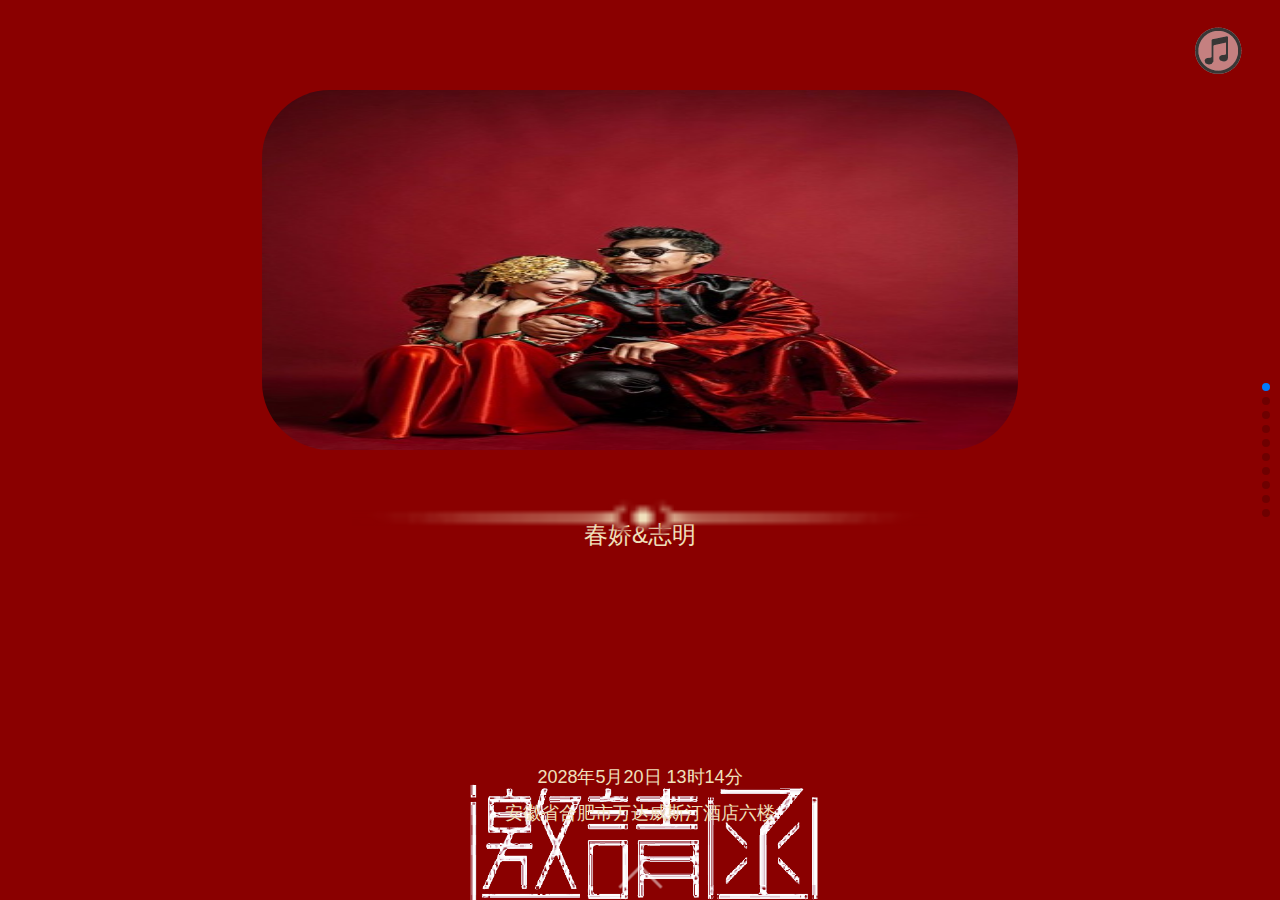
<file: gaoxiaojian/index.html>
<!DOCTYPE html>
<html lang="en">

<head>
    <meta charset="utf-8">
    <title>Swiper demo</title>
    <meta name="viewport" content="width=device-width, initial-scale=1, minimum-scale=1, maximum-scale=1">
    <!-- Link Swiper's CSS -->
    <link rel="stylesheet" href="css/swiper.css">
    <link rel="stylesheet" href="css/animate.min.css">
    <link rel="stylesheet" href="css/001.css">
    <!-- Demo styles -->
</head>

<body>
    <!-- Swiper -->
    <div class="swiper-container"> 
     <div class="music">
      <img class="mic" src="img/7.png" alt="">
       <audio src='1.mp3' id="mp3Btn" autoplay loop> </audio>
       </div>
        <div class="swiper-wrapper">
            <div class="swiper-slide s1"> <img class="a ani" swiper-animate-effect="bounceIn" swiper-animate-duration="1s" swiper-animate-delay="0.6s" src="img/1.jpg" alt="">
                <p class="cjzm ani" swiper-animate-effect="bounceInDown" swiper-animate-duration="1s" swiper-animate-delay="1s">春娇&志明</p> <img class="b ani" swiper-animate-effect="zoomIn" swiper-animate-duration="1s" swiper-animate-delay="2s" src="img/8.png" alt=""> <img class="c ani" swiper-animate-effect="bounceIn" swiper-animate-duration="2s" swiper-animate-delay="3s" src="img/9.png" alt="">
                <p class="didian ani" swiper-animate-effect="rotateInDownLeft" swiper-animate-duration="1s" swiper-animate-delay="4s">2028年5月20日 13时14分</p>
                <p class="didian2 ani" swiper-animate-effect="rotateInDownRight" swiper-animate-duration="1s" swiper-animate-delay="4s"> 安徽省合肥市万达威斯汀酒店六楼 </p>
            </div>
            <div class="swiper-slide s2">
                <div class="a ani" swiper-animate-effect="bounceIn" swiper-animate-duration="2s" swiper-animate-delay="0.3s"> <img class="a1 ani" src="img/10.png" alt=""> <img class="a2" src="img/10.png" alt=""> <img class="a3" src="img/10.png" alt=""> <img class="a4" src="img/10.png" alt=""> <img class="a5 ani" swiper-animate-effect="bounceInLeft" swiper-animate-duration="1.3s" swiper-animate-delay="2s" src="img/nan.png" alt=""> <img class="a6 ani" swiper-animate-effect="bounceInRight" swiper-animate-duration="1.3s" swiper-animate-delay="2s" src="img/nv.png" alt="">
                    <p class="zzm ani" swiper-animate-effect="bounceInDown" swiper-animate-duration="1.3s" swiper-animate-delay="3.5s">新郎：张志明</p>
                    <p class="ycj ani" swiper-animate-effect="bounceInDown" swiper-animate-duration="1.3s" swiper-animate-delay="3.5s">新娘：余春娇</p>
                    <div class="zj">
                        <p class="ani" swiper-animate-effect="bounceInDown" swiper-animate-duration="1.3s" swiper-animate-delay="5s">在最美好的年华遇见最爱的人</p>
                        <p class="ani" swiper-animate-effect="bounceInDown" swiper-animate-duration="1.3s" swiper-animate-delay="5s">沉浸在幸福中的我们</p>
                        <p class="ani" swiper-animate-effect="bounceInDown" swiper-animate-duration="1.3s" swiper-animate-delay="5s">将于2028年5月20日举行婚礼</p>
                        <p class="ani" swiper-animate-effect="bounceInDown" swiper-animate-duration="1.3s" swiper-animate-delay="5s">诚意邀请您共享这份喜悦</p>
                        <p class="ani" swiper-animate-effect="rotateInDownRight" swiper-animate-duration="1.3s" swiper-animate-delay="5s">相信您的光临和祝福将使婚礼更</p>
                        <p class="ani" swiper-animate-effect="rotateInDownLeft" swiper-animate-duration="1.3s" swiper-animate-delay="5s">添色彩</p>
                        <p class="ani" swiper-animate-effect="rollIn" swiper-animate-duration="1.5s" swiper-animate-delay="5s">也将是我们最大的荣耀</p>
                    </div> <img class="men" src="img/2.png" alt=""> </div>
                <p class="b ani" swiper-animate-effect="flipInY" swiper-animate-duration="1.5s" swiper-animate-delay="1.5s">诚邀莅临</p>
            </div>
            <div class="swiper-slide s3">
                <div class="a ani" swiper-animate-effect="bounceIn" swiper-animate-duration="2s" swiper-animate-delay="0.3s"> <img class="a1" src="img/10.png" alt=""> <img class="a2" src="img/10.png" alt=""> <img class="a3" src="img/10.png" alt=""> <img class="a4" src="img/10.png" alt="">
                    <p class="b ani" swiper-animate-effect="flip" swiper-animate-duration="1s" swiper-animate-delay="0.3s">永结同心</p> <img class="datu ani" swiper-animate-effect="bounceInLeft" swiper-animate-duration="2s" swiper-animate-delay="2s" src="img/4.jpg" alt=""> <img class="men" src="img/2.png" alt="">
                    <div class="tu"> <img class="xiaotu ani" swiper-animate-effect="bounceInRight" swiper-animate-duration="2s" swiper-animate-delay="3s" src="img/1.jpg"> <img class="xiaotu ani" swiper-animate-effect="bounceInUp" swiper-animate-duration="2s" swiper-animate-delay="4s" src="img/1.jpg"> <img class="xiaotu ani" swiper-animate-effect="bounceInLeft" swiper-animate-duration="2s" swiper-animate-delay="3s" src="img/1.jpg"> </div>
                    <p class="ci ani" swiper-animate-effect="wobble" swiper-animate-duration="4s" swiper-animate-delay="5s">时光荏苒，无关风月，只是，愿意
                        <br>在你的注视下，轻执墨痕，为你写
                        <br>一段记忆。</p>
                </div>
            </div>
            <div class="swiper-slide s4">
                <div class="hong">
                    <p class="hllc ani" swiper-animate-effect="bounceInUp" swiper-animate-duration="1s" swiper-animate-delay="0.5s">婚礼流程</p>
                </div>
                <div class="huang ani" swiper-animate-effect="bounceInDown" swiper-animate-duration="3s" swiper-animate-delay="1s"> <img src="img/6.png" class="s4xia ani" swiper-animate-effect="bounceInUp" swiper-animate-duration="1s" swiper-animate-delay="3s" alt="">
                    <div class="ani" swiper-animate-effect="bounceInDown" swiper-animate-duration="2s" swiper-animate-delay="2s" alt=""> <img class="gun" src="img/gun.png" alt="">
                        <p id="a">12:00</p>
                        <p id="b">迎接新娘</p>
                        <p id="c">12:30</p>
                        <p id="d">宾客签到</p>
                        <p id="e">13:14</p>
                        <p id="f">举行仪式</p>
                        <p id="g">14:00</p>
                        <p id="h">婚宴进餐</p>
                    </div>
                </div> <img src="img/4.jpg" class="s4datu ani" swiper-animate-effect="fadeInDown" swiper-animate-duration="1s" swiper-animate-delay="1s" alt=""> </div>
            <div class="swiper-slide s5">
                <div class="hong">
                    <p class="hllc ani" swiper-animate-effect="bounceInUp" swiper-animate-duration="1s" swiper-animate-delay="0.5s">诚邀光临</p>
                </div>
                <div class="huang ani" swiper-animate-effect="bounceInDown" swiper-animate-duration="3s" swiper-animate-delay="1s"> <img src="img/6.png" class="s4xia ani" swiper-animate-effect="bounceInUp" swiper-animate-duration="1s" swiper-animate-delay="3s" alt="">
                 <div class="ani emm" swiper-animate-effect="bounceInDown" swiper-animate-duration="2s" swiper-animate-delay="2s" alt="">
                <form action="/demo/demo_form.asp">
                <input class="haha ani" swiper-animate-effect="bounceInDown" swiper-animate-duration="1s" swiper-animate-delay="3s" type="text" name="firstname" value="姓名*">
                <br>
                <input class="haha ani" swiper-animate-effect="bounceInDown" swiper-animate-duration="2s" swiper-animate-delay="4s" type="text" name="lastname" value="电话*">
                <br>
                <input class="haha ani"swiper-animate-effect="bounceInDown" swiper-animate-duration="3s" swiper-animate-delay="5s"  type="text" name="lastname" value="我要祝福*">
                                <br><br>
                <input class="edg ani" swiper-animate-effect="bounceInDown" swiper-animate-duration="4s" swiper-animate-delay="6s"   type="submit" value="提交">

                </form> 
                </div>
                </div> <img src="img/8.jpg" class="s5datu ani" swiper-animate-effect="fadeInDown" swiper-animate-duration="1s" swiper-animate-delay="1s" alt=""></div>
            <div class="swiper-slide">Slide 6</div>
            <div class="swiper-slide">Slide 7</div>
            <div class="swiper-slide">Slide 8</div>
            <div class="swiper-slide">Slide 9</div>
            <div class="swiper-slide">Slide 10</div>
        </div>
        <div class="swiper-pagination"></div>
    </div>
    <div class="swiper-button-next swiper-button-white" style="opacity:0.5"></div>
    </div>
    <!-- Swiper JS -->
    <script src="js/swiper.js"></script>
    <script src="js/swiper.animate1.0.2.min.js"></script>
    <script src="js/001.js"></script>
</body>

</html>
</file>
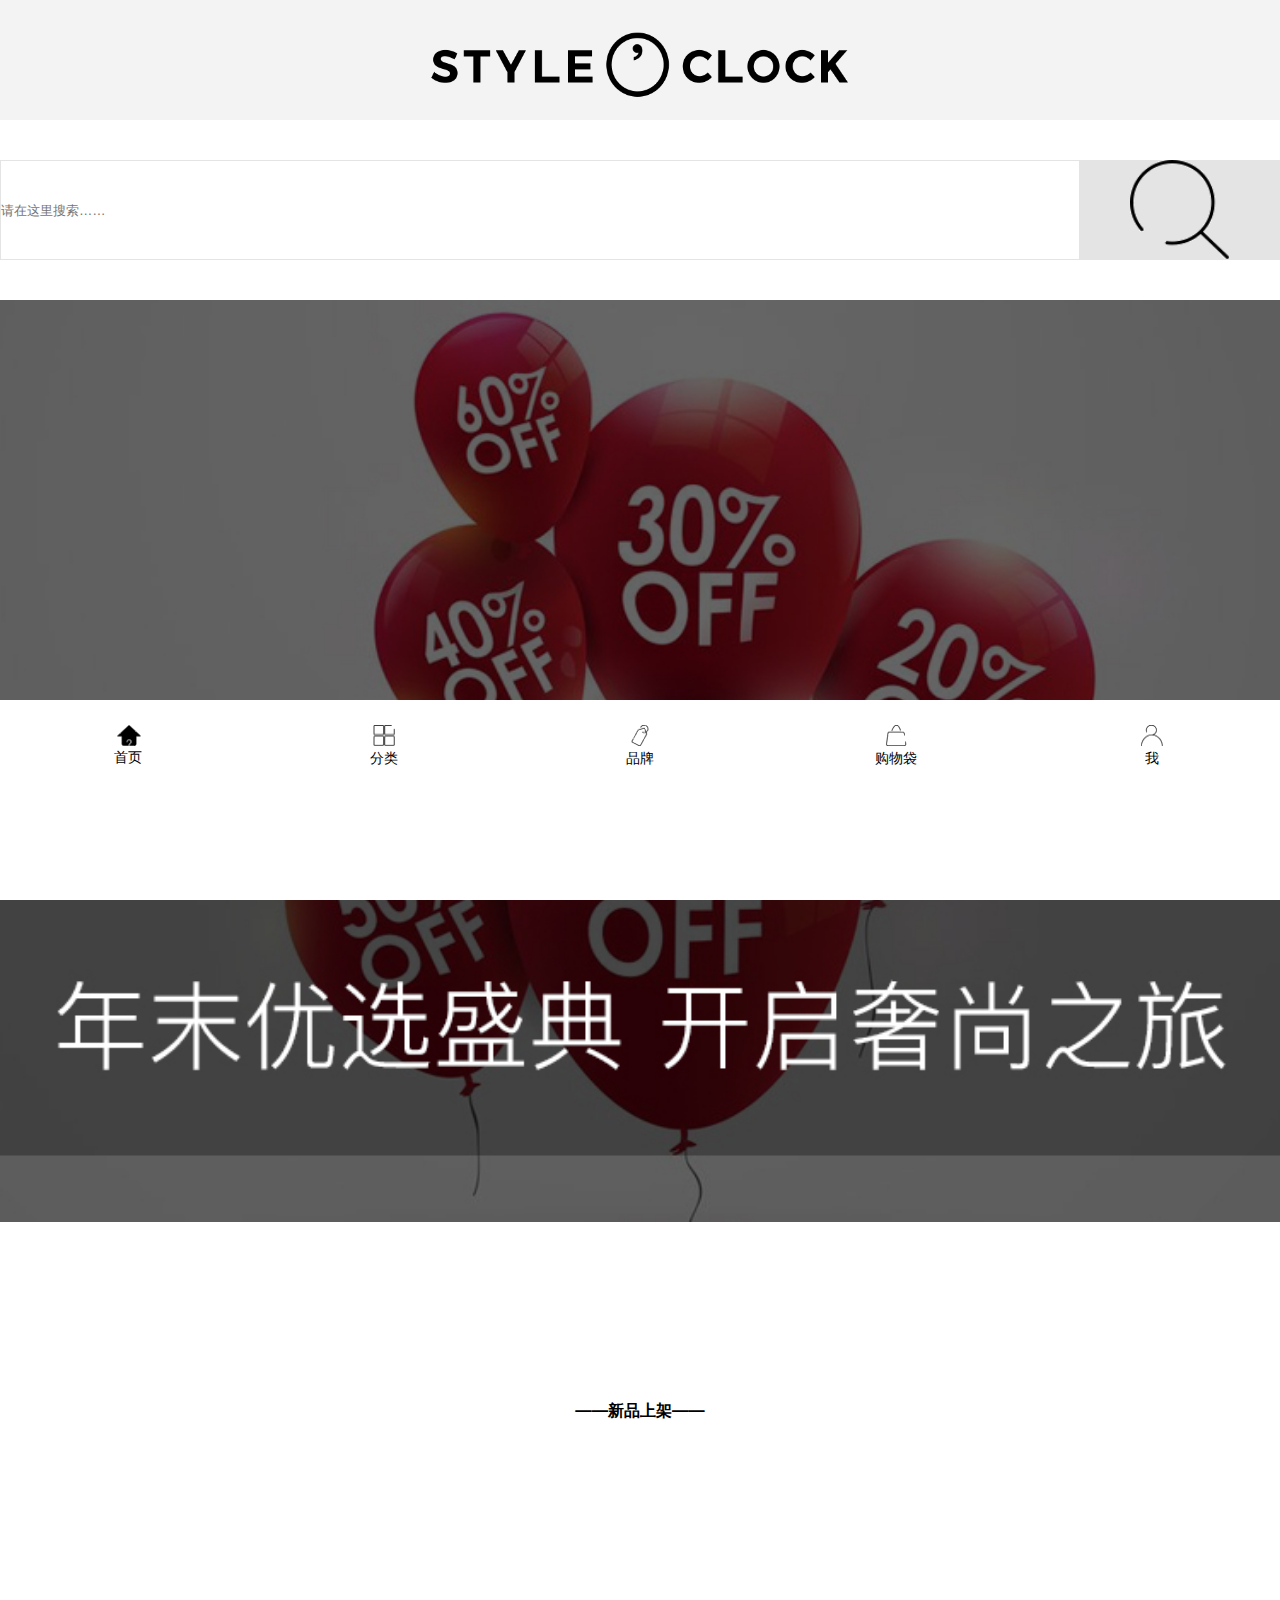
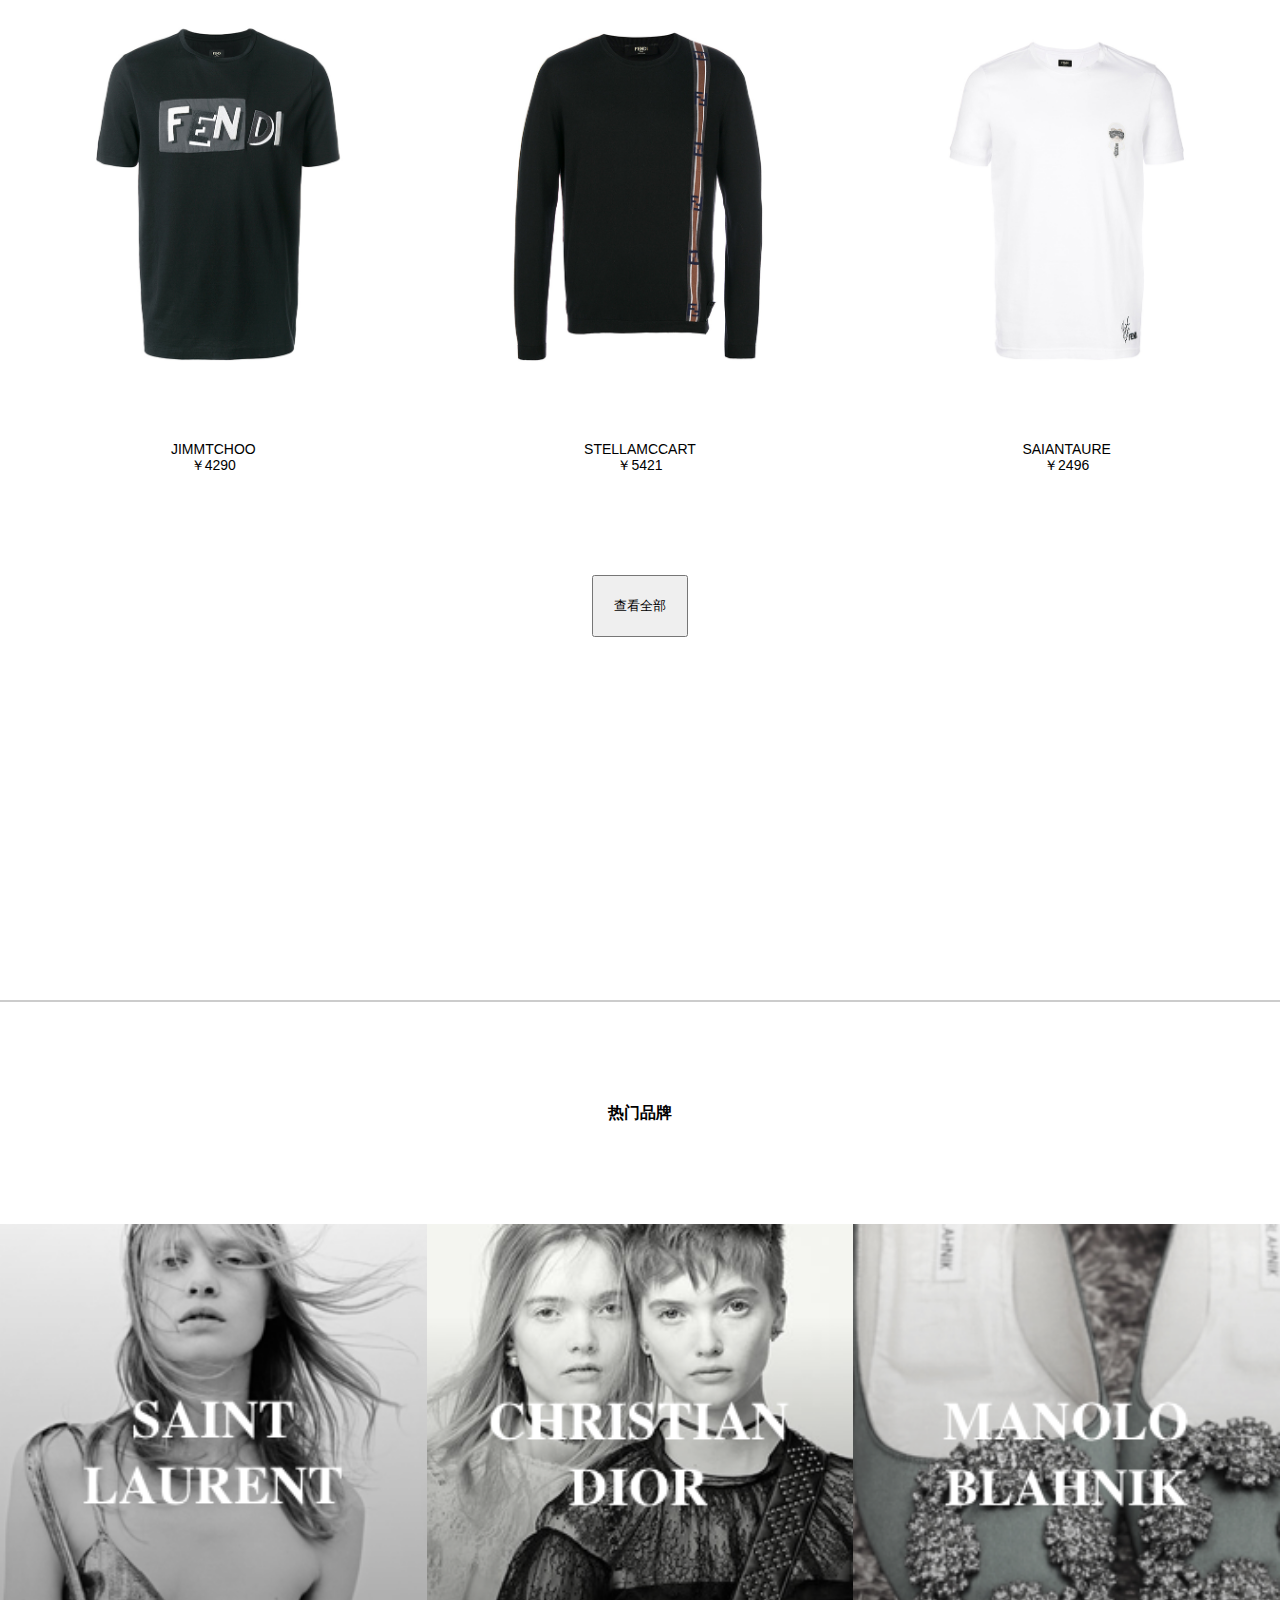
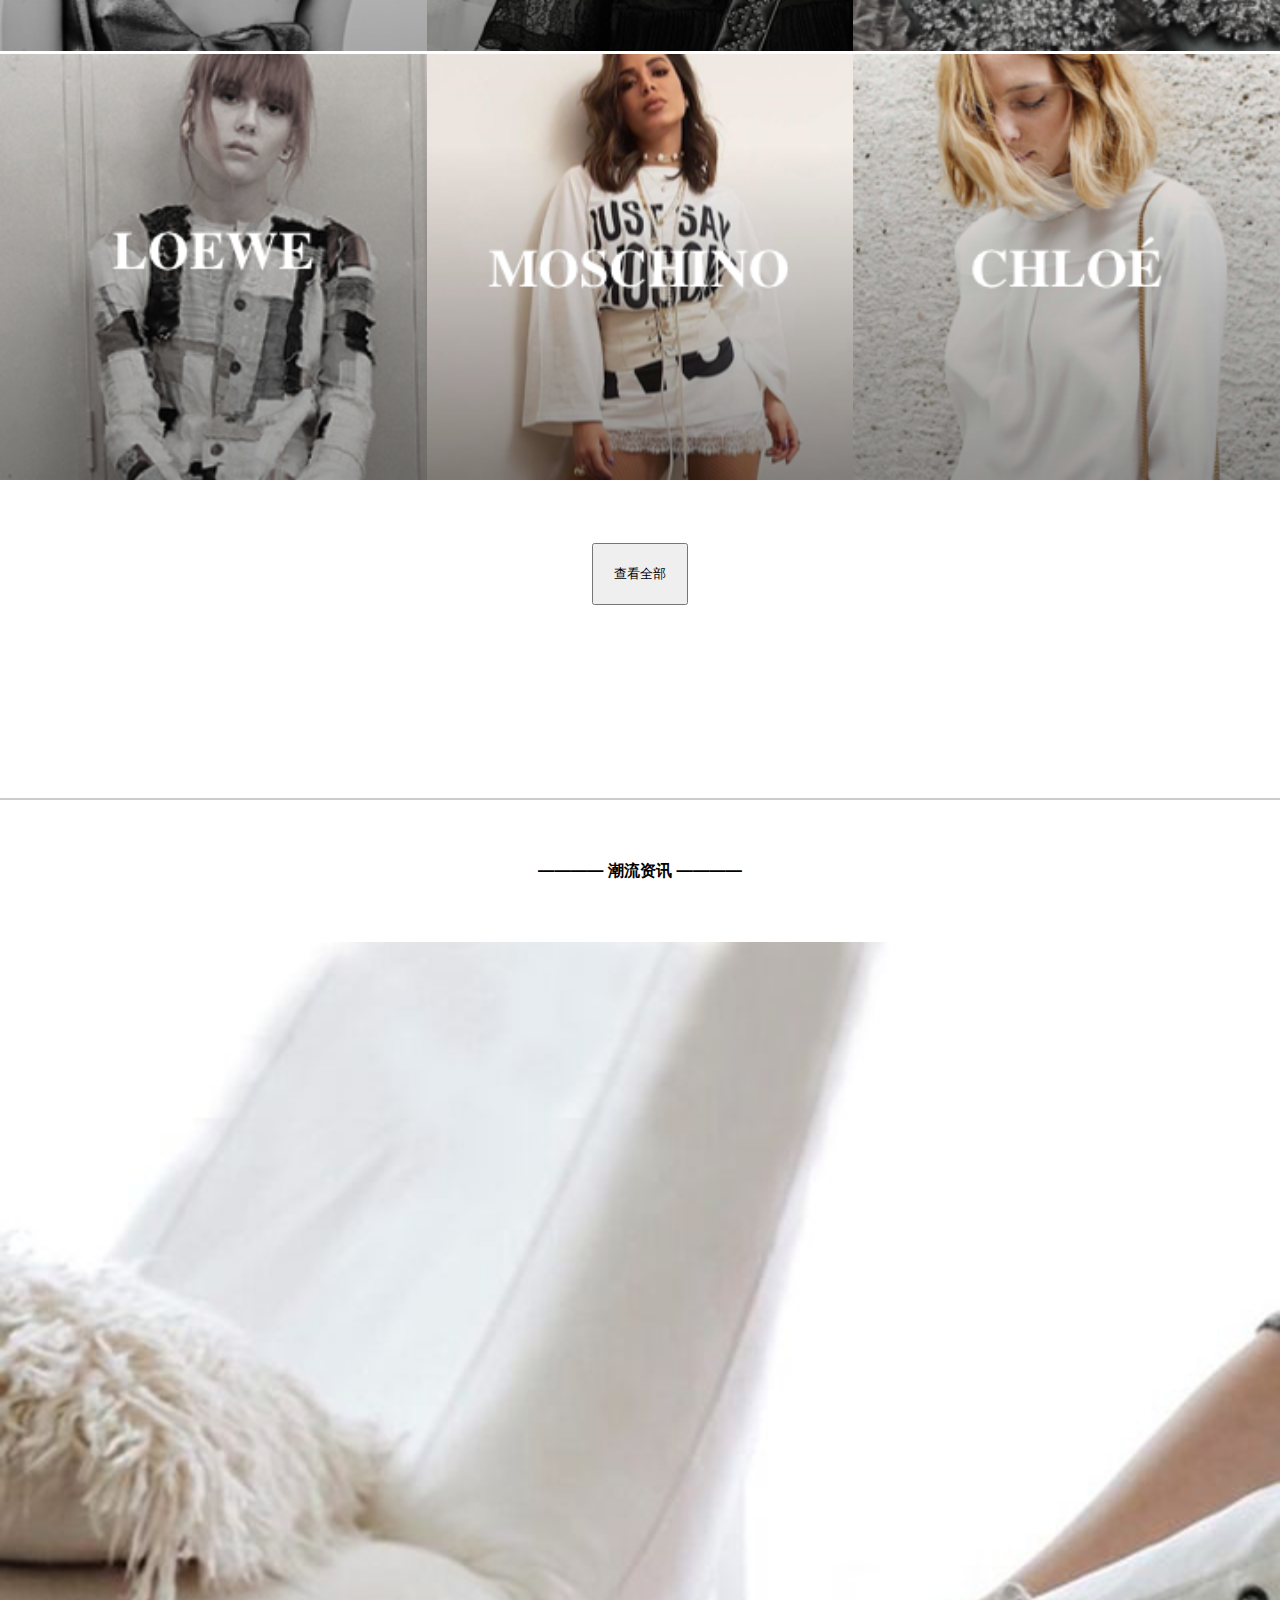
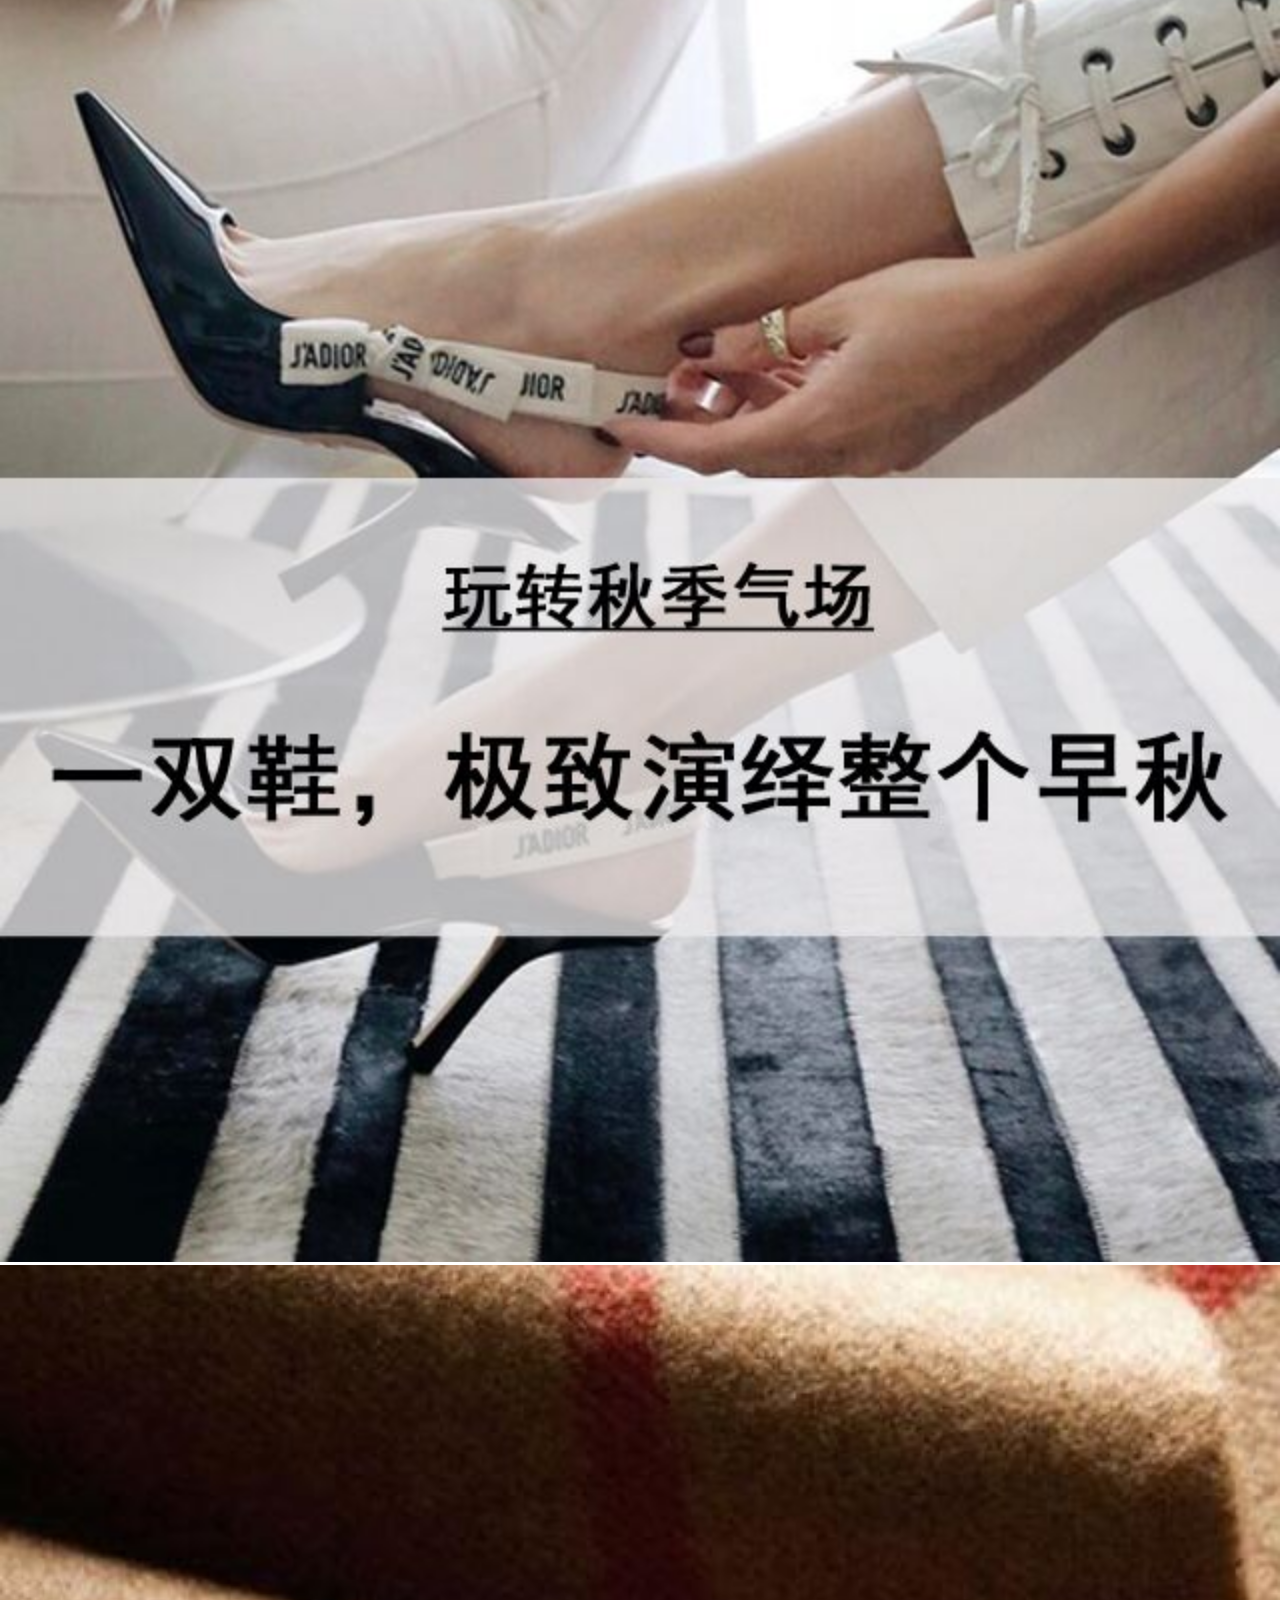
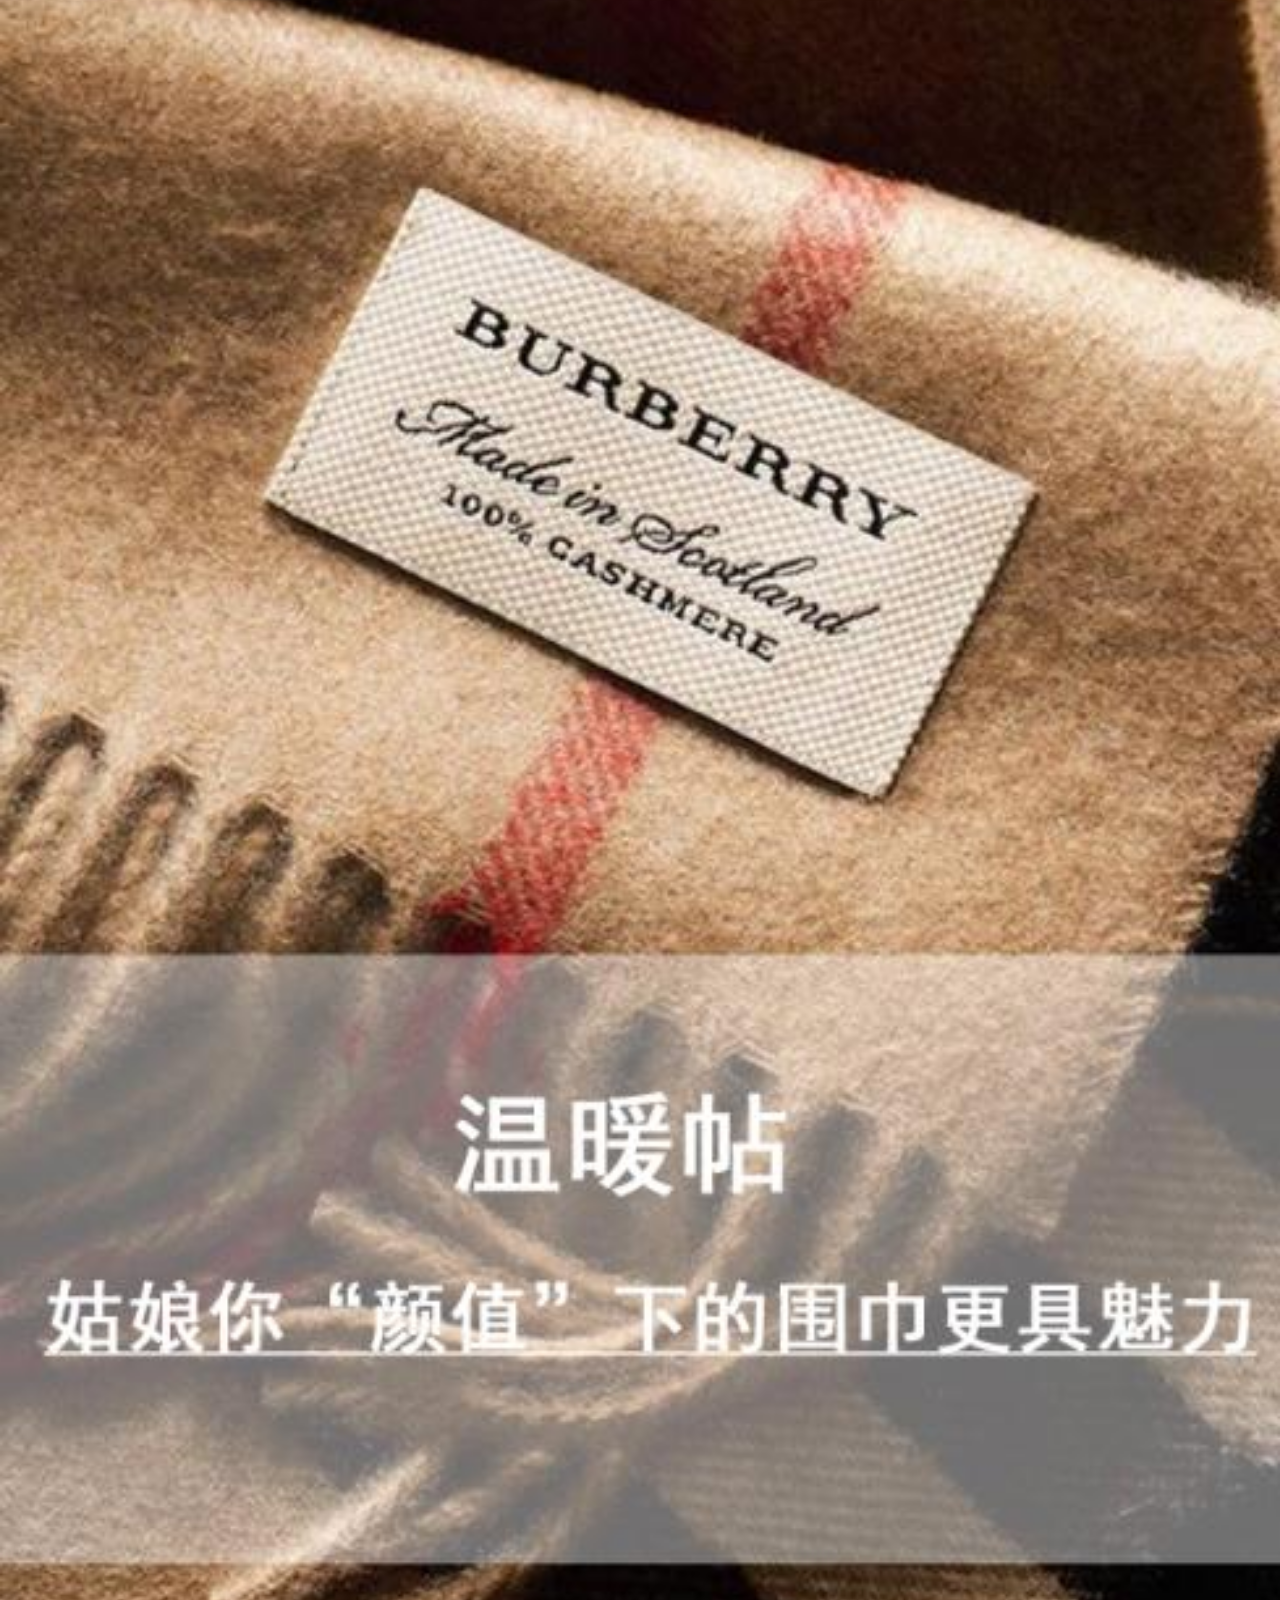
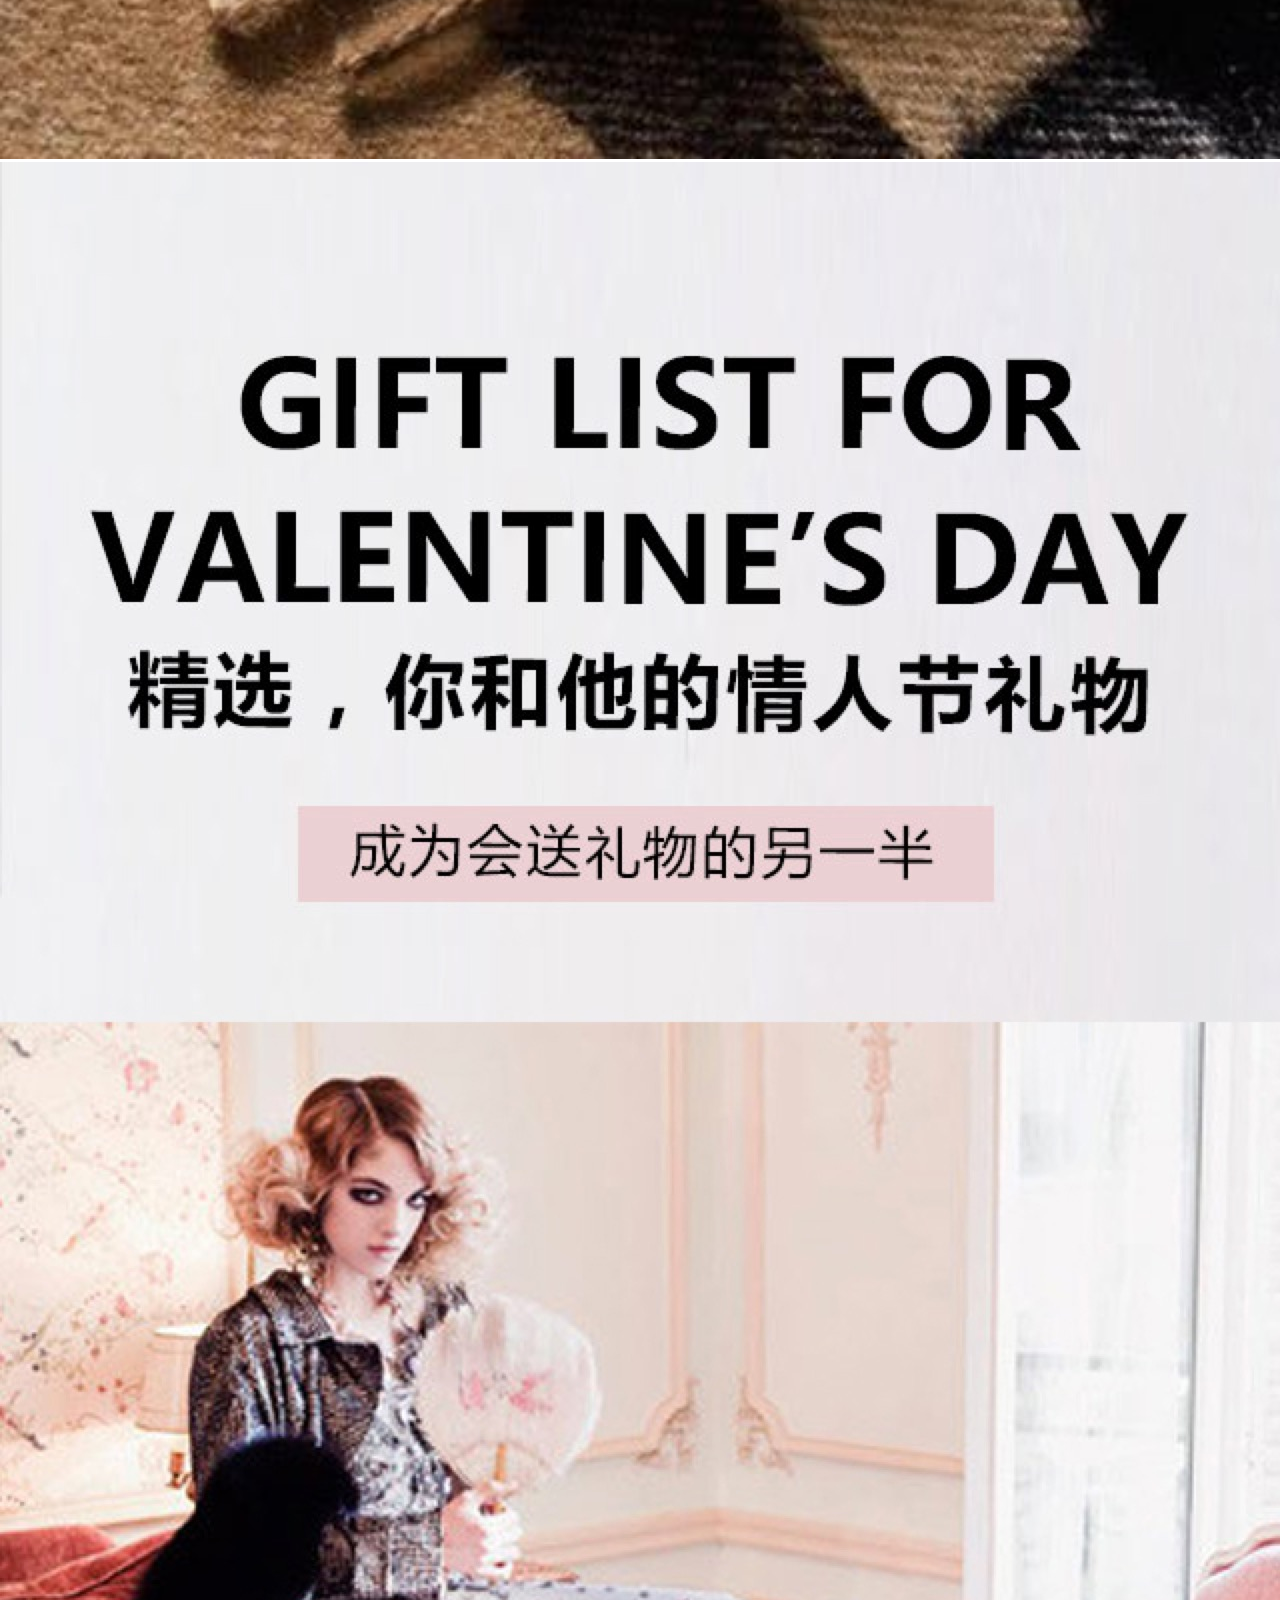
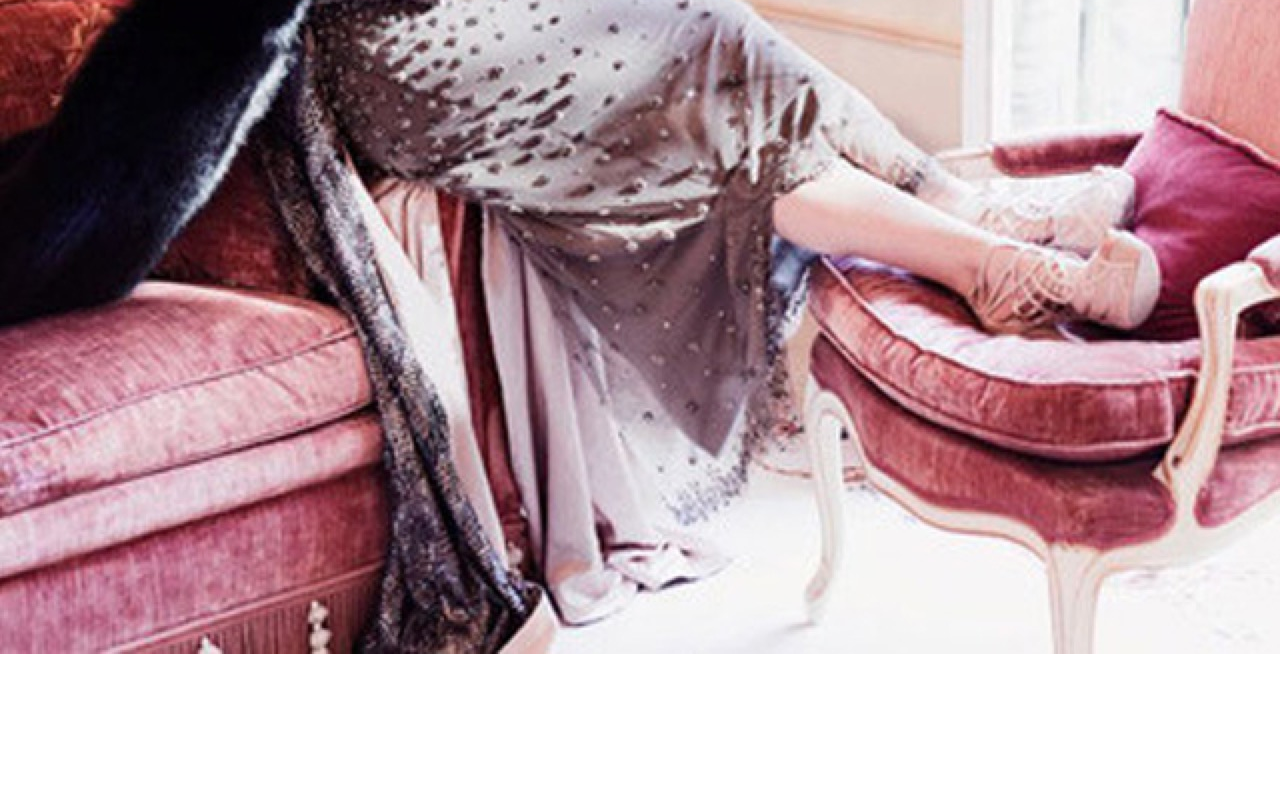
<file: yidingduan/index.html>
<!DOCTYPE html>
<html lang="en">
<head>
    <meta charset="UTF-8">
    <meta name="viewport"
    content="width=device-width,
    initial-scale=1,
    user-scalable=no,
    minimum-scale=1,
    maximum-scale=1">
    <title>移动端项目</title>
    <link rel="stylesheet" href="css/public.css">
    <link rel="stylesheet" href="css/style.css">
</head>
<body>

    <div class="style_layout">
        <!--logo-->
        <div class="style_logo fixed">
            <span><img src="img/logo.png" alt=""></span>
        </div>
        <!--搜索-->
        <div class="style_search fixed">
            <input type="text" placeholder="请在这里搜索……">
            <div><img src="img/search.png" alt=""></div>
        </div>
        <!--banner-->
        <div class="style_banner">
            <div><img src="img/banner.jpeg" alt=""></div>
        </div>
        <!--新品上架-->
        <div class="style_new">
            <h3>——新品上架——</h3>
            <div class="new_div">
                <div>
                    <img src="img/new1.jpeg" alt="">
                    <span>JIMMTCHOO</span>
                    <p>￥4290</p>
                </div>
                <div>
                    <img src="img/new2.jpeg" alt="">
                    <span>STELLAMCCART</span>
                    <p>￥5421</p>
                </div>
                <div>
                    <img src="img/new3.jpeg" alt="">
                    <span>SAIANTAURE</span>
                    <p>￥2496</p>
                </div>
            </div>
            <p class="new_p"><button>查看全部</button></p>
        </div>
        <!--热门品牌-->
        <div class="style_hot">
            <h3>热门品牌</h3>
            <div class="hot_div">
                <div><img src="img/hot1.png" alt=""></div>
                <div><img src="img/hot2.png" alt=""></div>
                <div><img src="img/hot3.png" alt=""></div>
                <div><img src="img/hot4.png" alt=""></div>
                <div><img src="img/hot5.png" alt=""></div>
                <div><img src="img/hot6.png" alt=""></div>
            </div>
            <p class="new_p"><button>查看全部</button></p>
        </div>
        <!--潮流前线-->
        <div class="style_fasion">
            <h3>———— 潮流资讯 ————</h3>
            <div>
                <img src="img/fasion1.jpg" alt="">
                <img src="img/fasion2.jpg" alt="">
                <img src="img/fasion3.jpg" alt="">
            </div>
        </div>
        <!--页脚-->
        <div class="style_footer">
            <div class="footer_div">
                <div><img src="img/footer.png" alt=""><p>首页</p></div>
                <a href="list.html"><div><img src="img/footer1.png" alt=""><p>分类</p></div></a>
                <div><img src="img/footer2.png" alt=""><p>品牌</p></div>
                <a href="details.html"><div><img src="img/footer3.png" alt=""><p>购物袋</p></div></a>
                <a href="register.html"><div><img src="img/footer4.png" alt=""><p>我</p></div></a>
            </div>
        </div>
    </div>

<script src="img/fontSizeSet.js"></script>
</body>
</html>
</file>
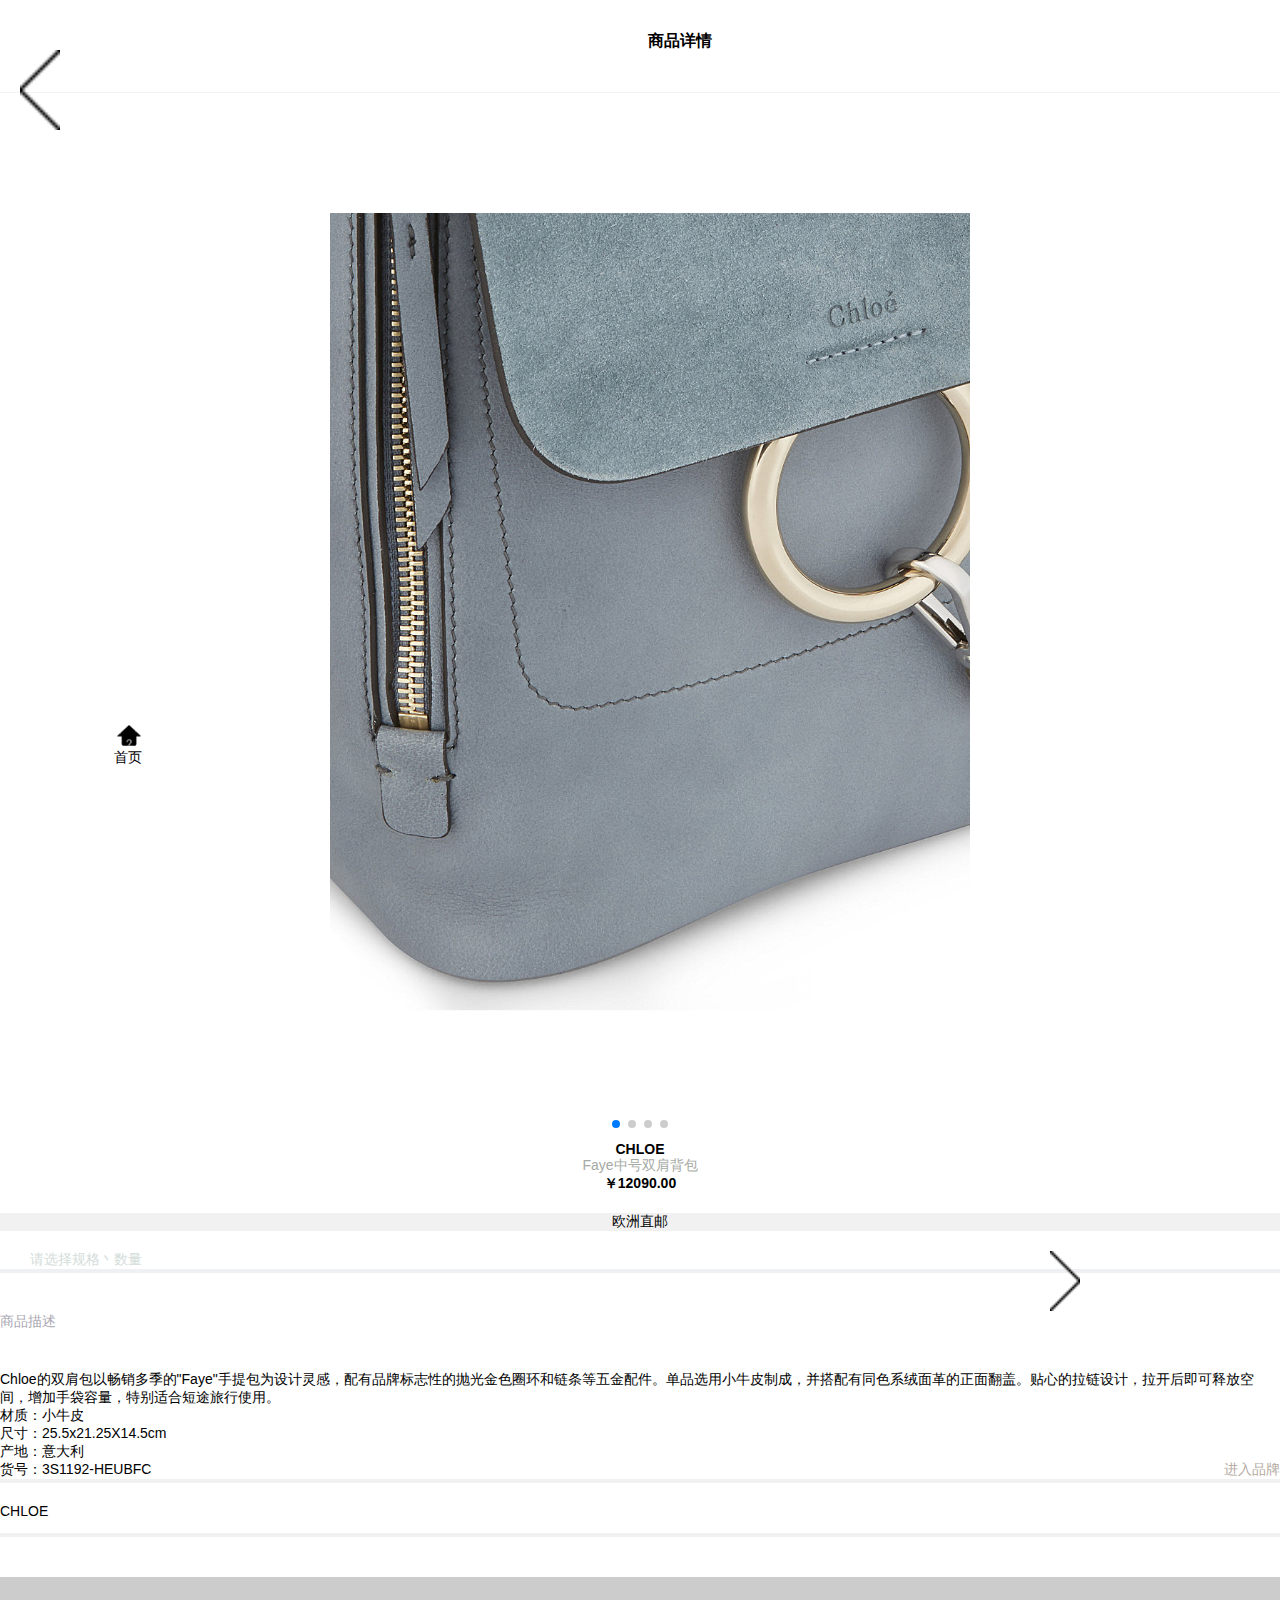
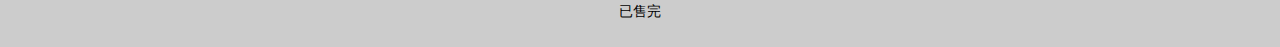
<file: yidingduan/details.html>
<!DOCTYPE html>
<html lang="en">

<head>
    <meta charset="UTF-8">
    <title>Document</title>
    <meta name="viewport" content="width=device-width,initial-scale=1,user-scalable=no,minimum-scale=1,maximum-scale=1">
     <link rel="stylesheet" href="css/swiper.css">

    <link rel="stylesheet" href="css/animate.min.css">
    <link rel="stylesheet" href="css/style2.css">
    <link rel="stylesheet" href="css/style1.css"> </head>

<body>
    <div class="details">
        <div class="details_top"> <a href="index.html"><img src="img/back.png" alt=""></a>
            <h3>商品详情</h3> </div>
        <div class="details_banner">
            <div class="swiper-container">
                <div class="swiper-wrapper">
                    <div class="swiper-slide"><img src="img/detail1.jpg" alt=""></div>
                    <div class="swiper-slide"><img src="img/detail2.jpg" alt=""></div>
                    <div class="swiper-slide"><img src="img/detail3.jpg" alt=""></div>
                    <div class="swiper-slide"><img src="img/detail4.jpg" alt=""></div>
                </div>
                <!-- Add Pagination -->
                <div class="swiper-pagination"></div>
                
            </div>
               <div class="swiper">
                <div>CHLOE</div>
                <div>Faye中号双肩背包</div>
                <div>￥12090.00</div>
                <div>欧洲直邮</div>
                </div>
        </div>
        <div class="details_main">
            <span>请选择规格丶数量</span>
             <img src="img/back.png" alt="">
        </div>
        <div class="details_miao">
            <div>商品描述</div>
            <div>Chloe的双肩包以畅销多季的"Faye"手提包为设计灵感，配有品牌标志性的抛光金色圈环和链条等五金配件。单品选用小牛皮制成，并搭配有同色系绒面革的正面翻盖。贴心的拉链设计，拉开后即可释放空间，增加手袋容量，特别适合短途旅行使用。</div>
            <div>材质：小牛皮</div>
            <div>尺寸：25.5x21.25X14.5cm</div>
            <div>产地：意大利</div>
            <div>货号：3S1192-HEUBFC <span>进入品牌</span></div>
        </div>
        <div class="details_co">
            <div>CHLOE</div>
        </div>
        <div class="details_footer">
            <div>已售完</div>
        </div>
         <div class="style_footer">
            <div class="footer_div">
                <div><a href="index.html"><img src="img/footer.png" alt=""><p>首页</p></a></div>
            </div>
        </div>
        
    </div>
     <script src="js/swiper.js"></script>
    <script src="js/swiper.animate1.0.2.min.js"></script>
    <script src="img/fontSizeSet.js"></script>
    <script>
        var swiper = new Swiper('.swiper-container', {
            pagination: {
                el: '.swiper-pagination'
            , }
        , });
    </script>
</body>

</html>
</file>
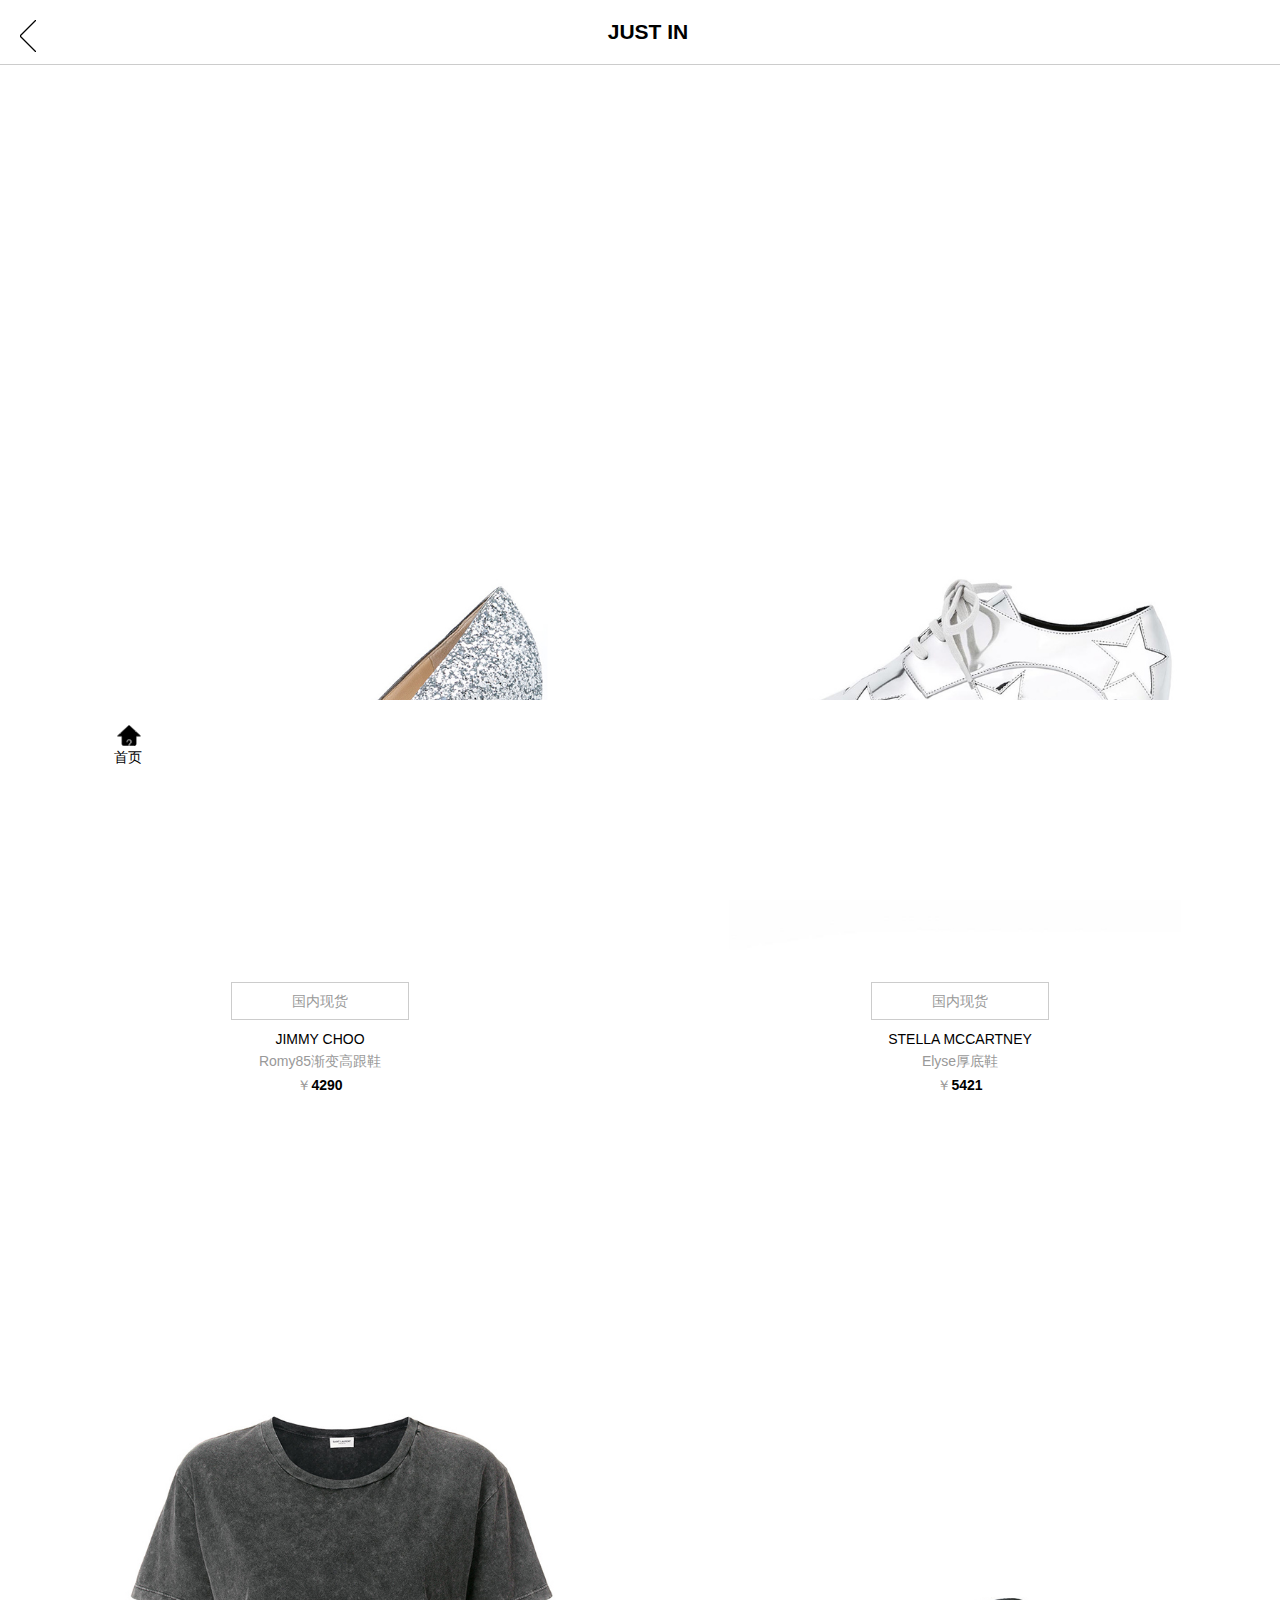
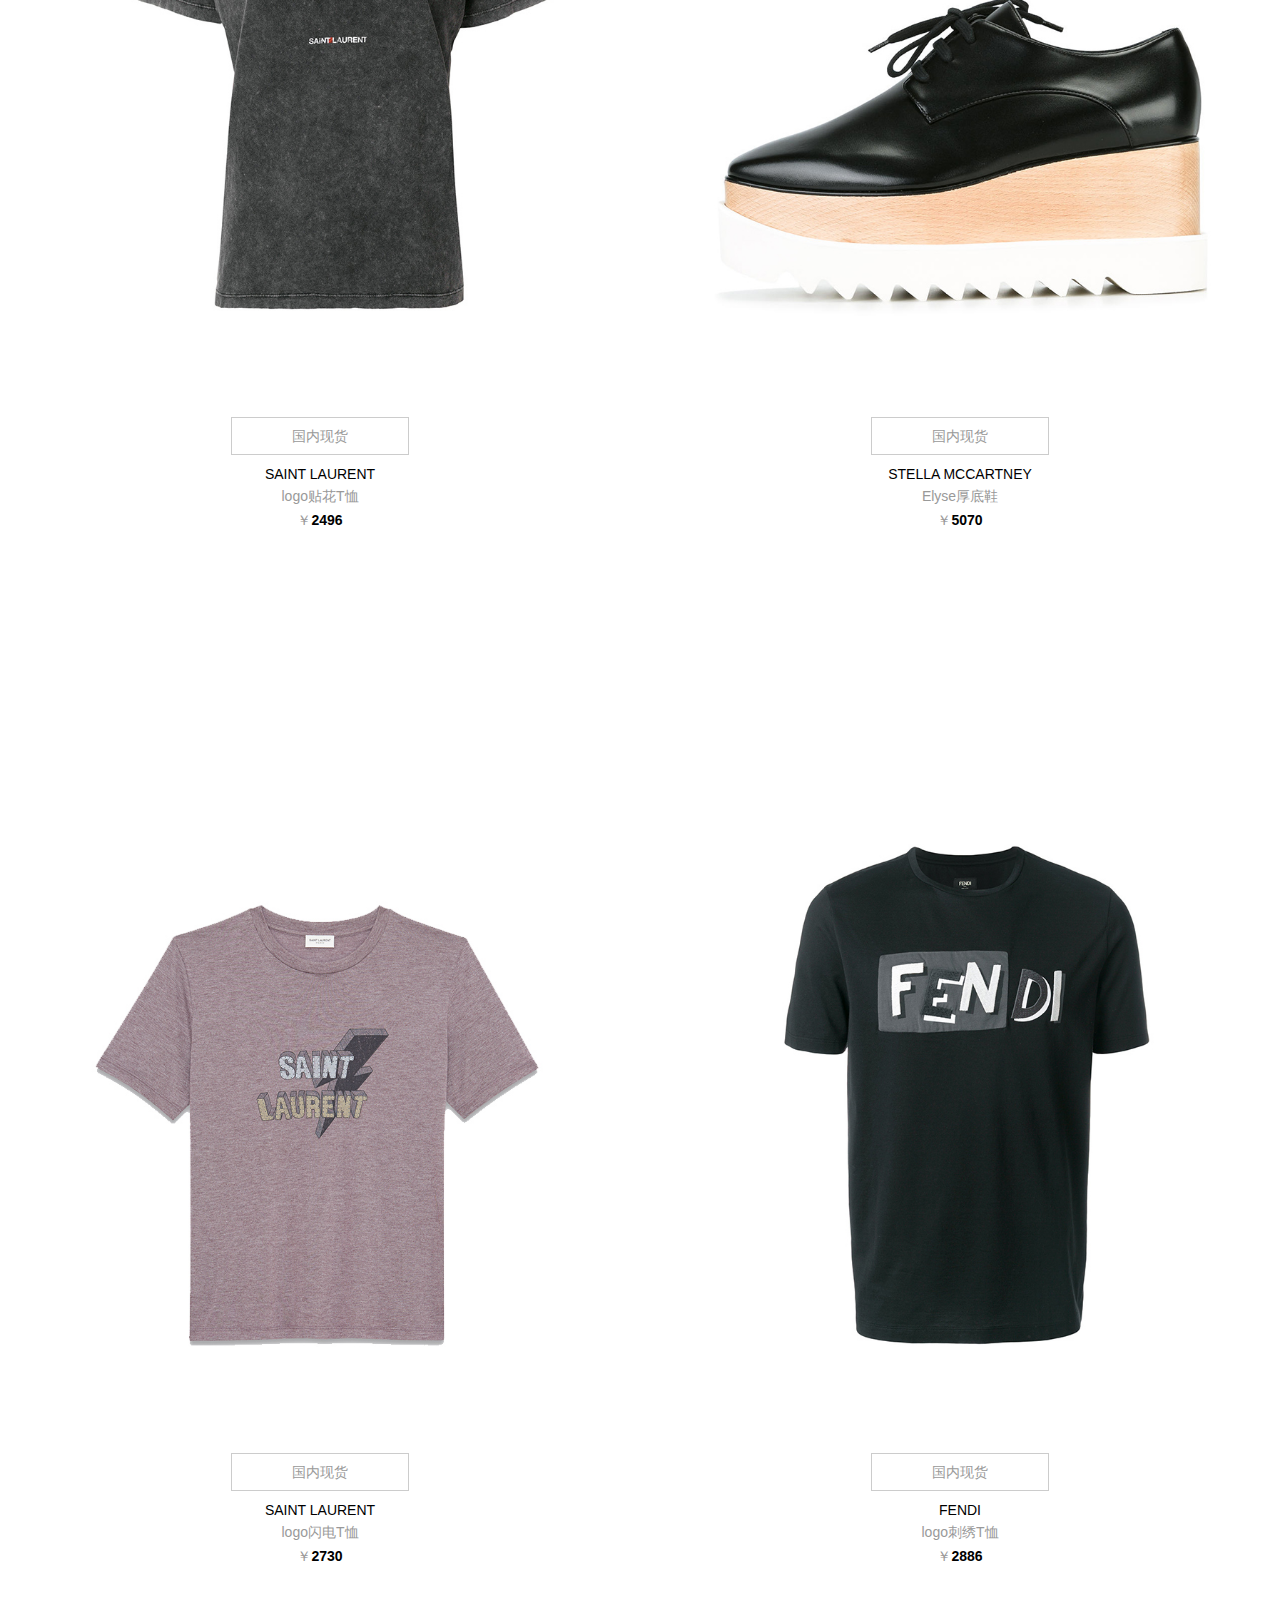
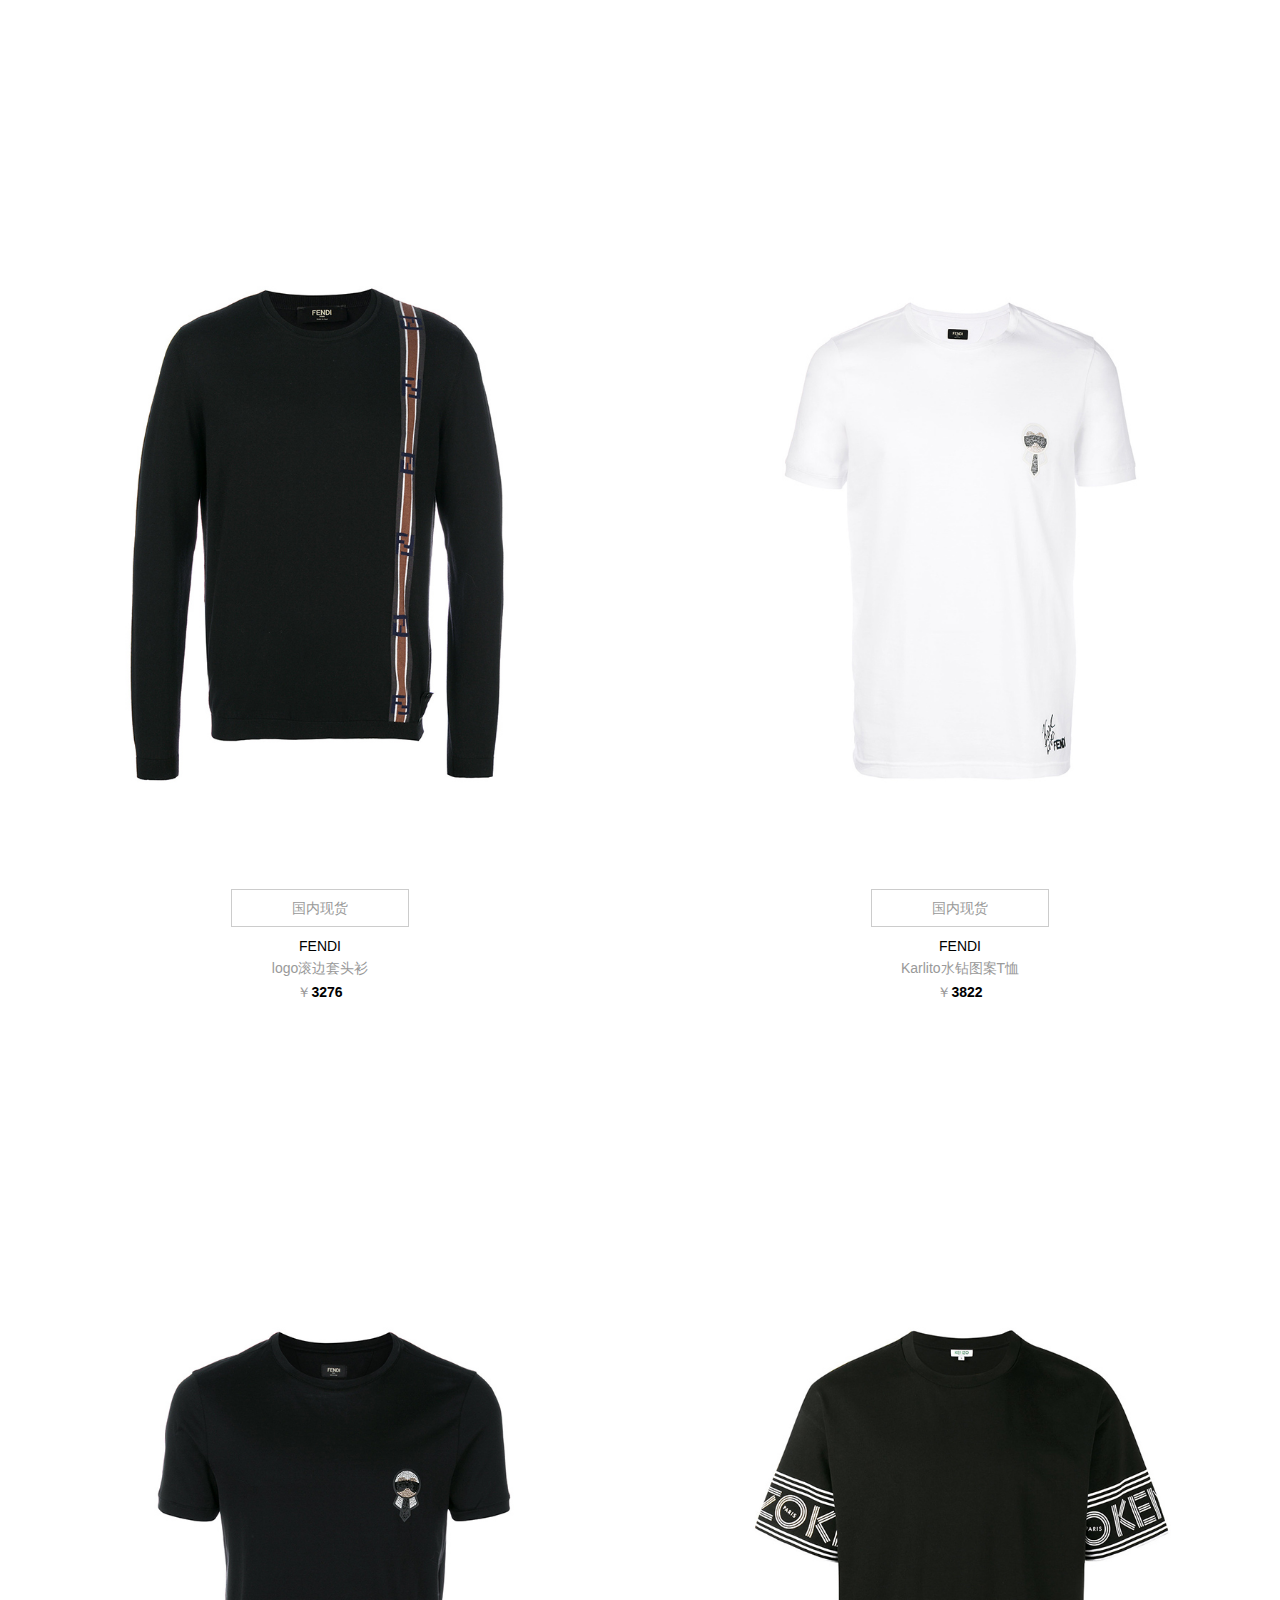
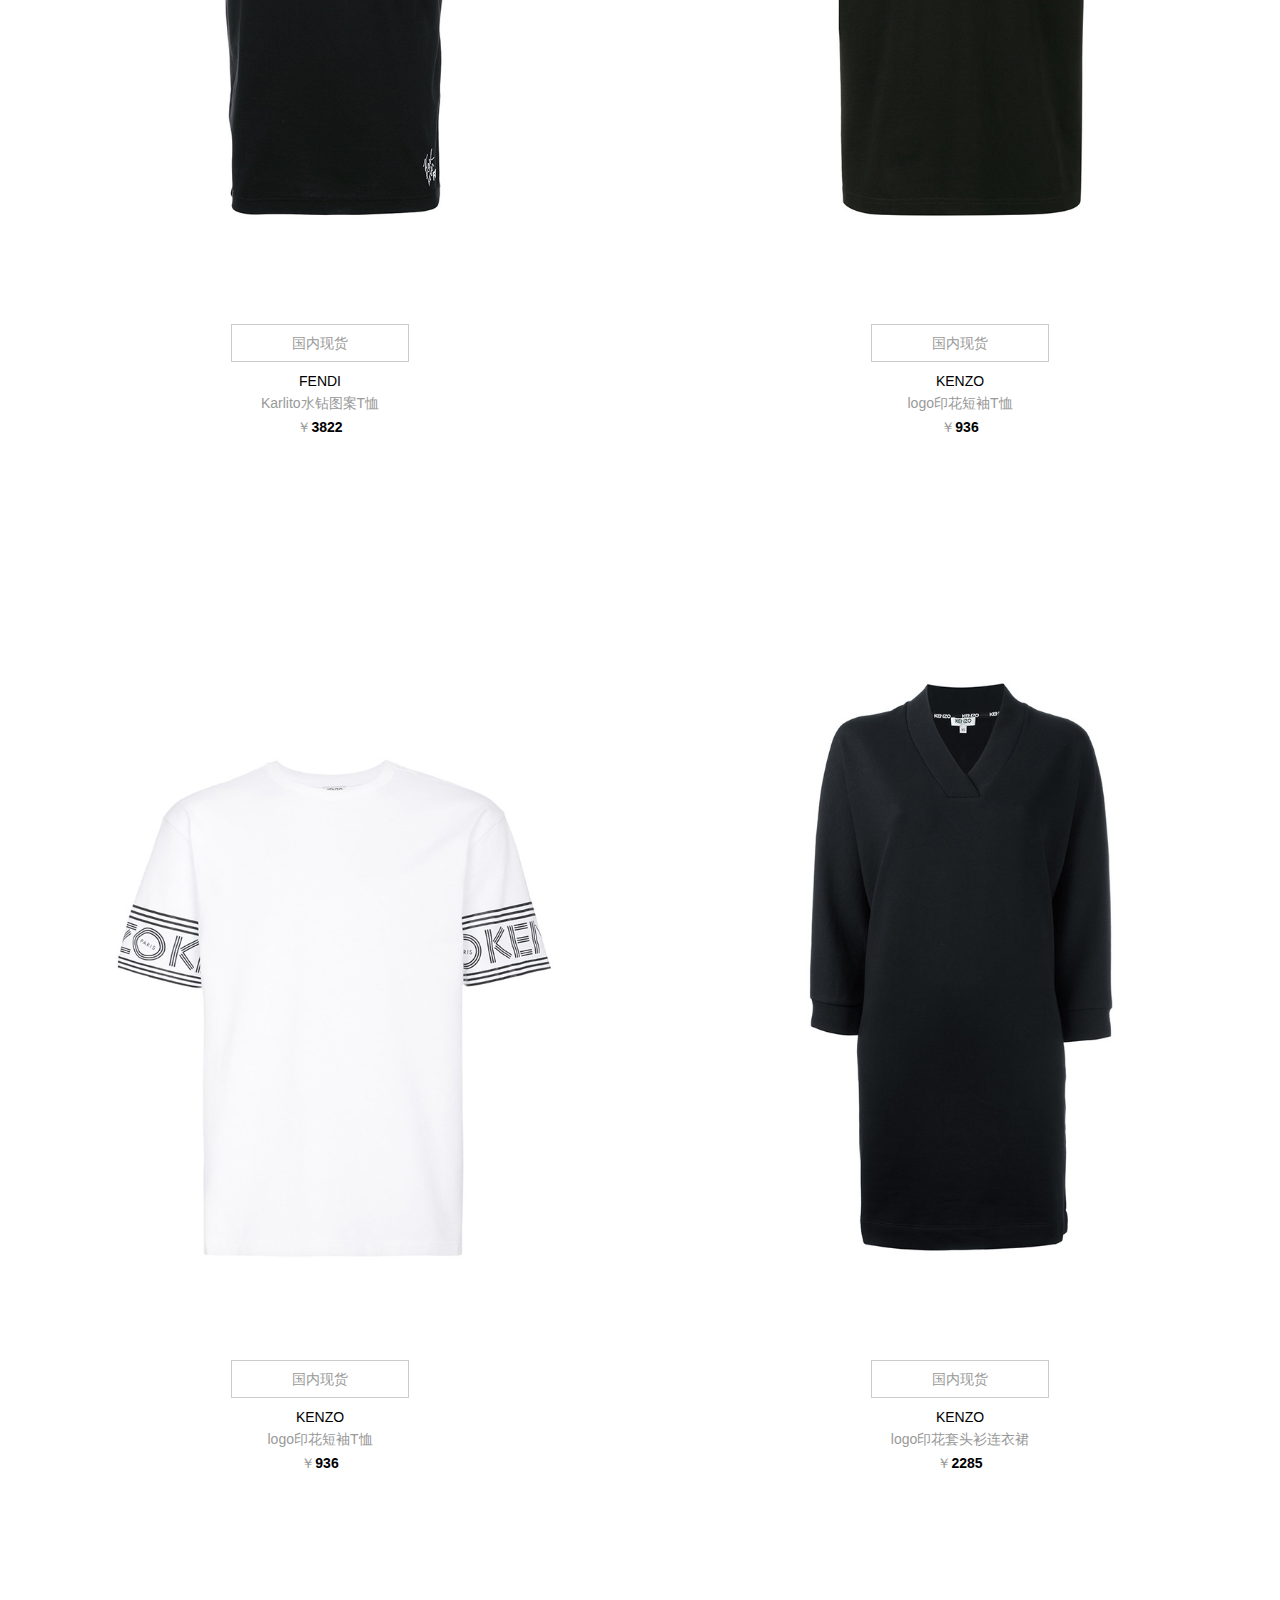
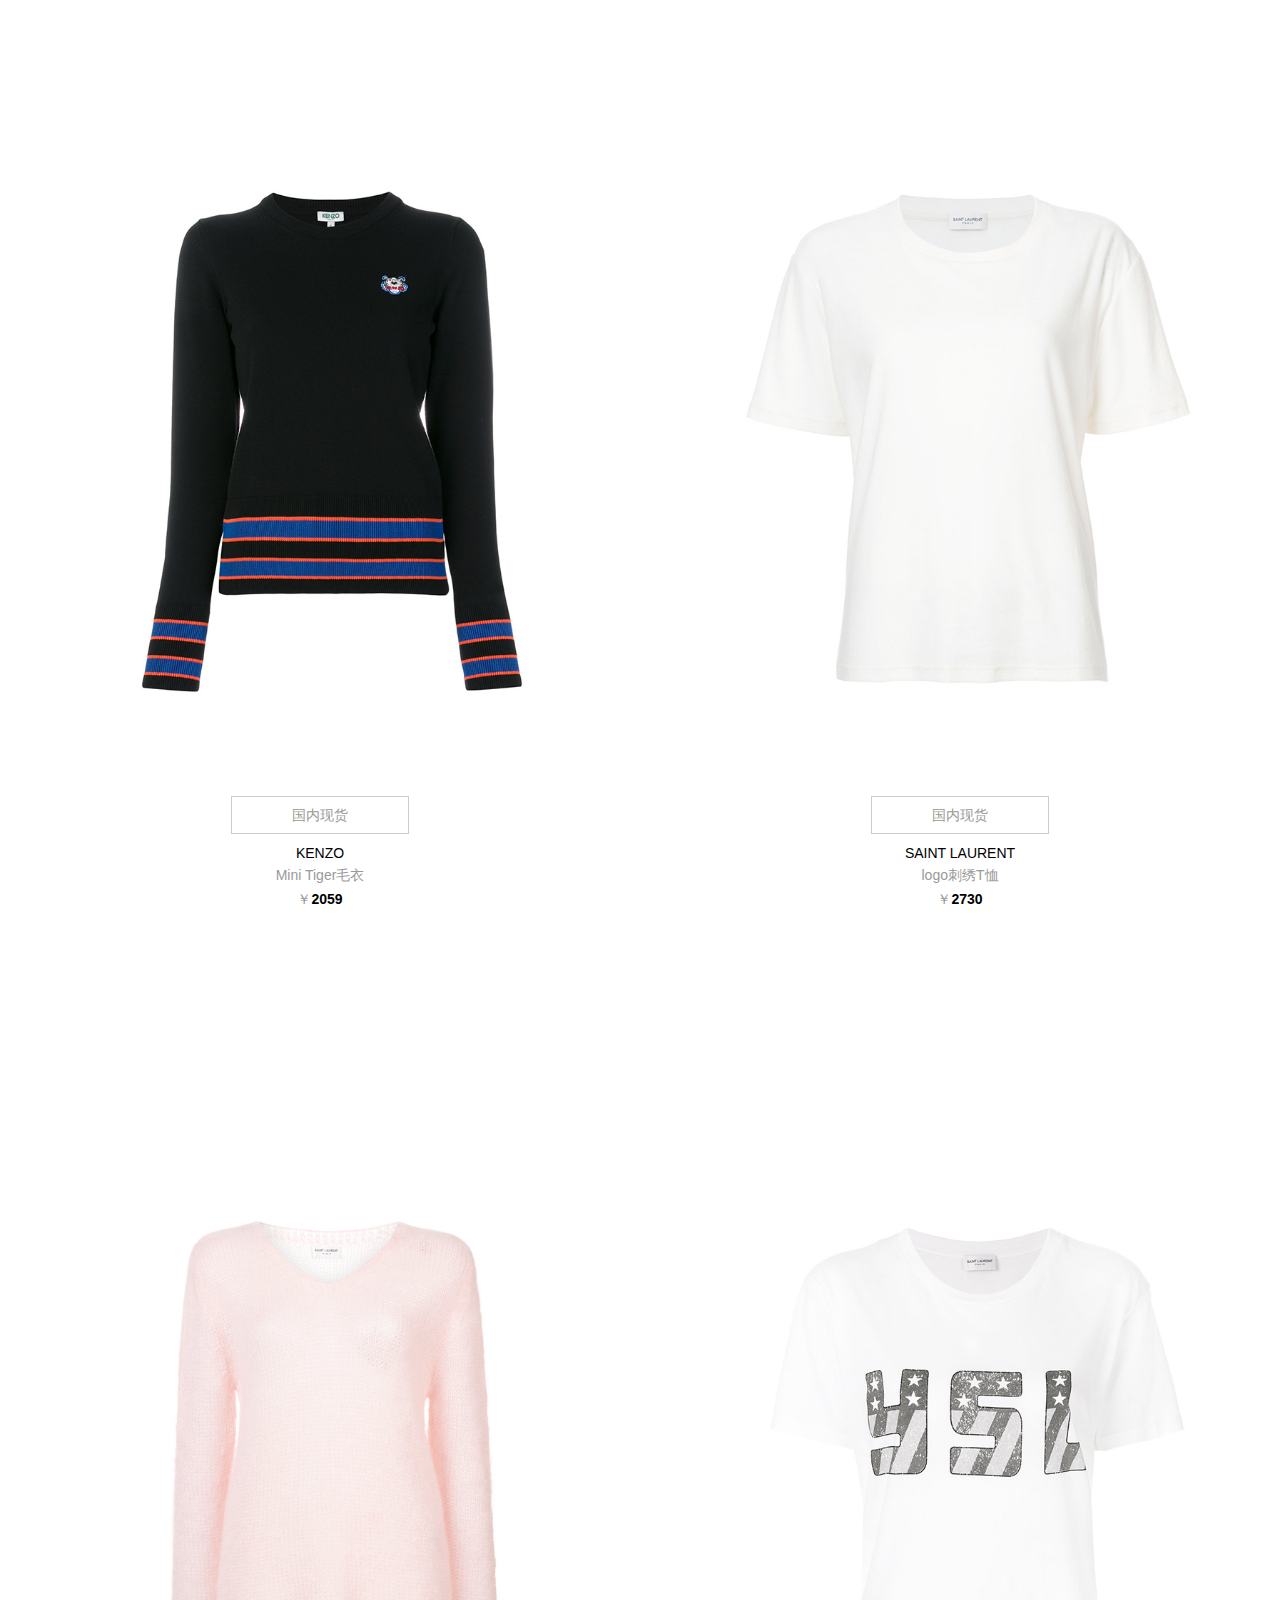
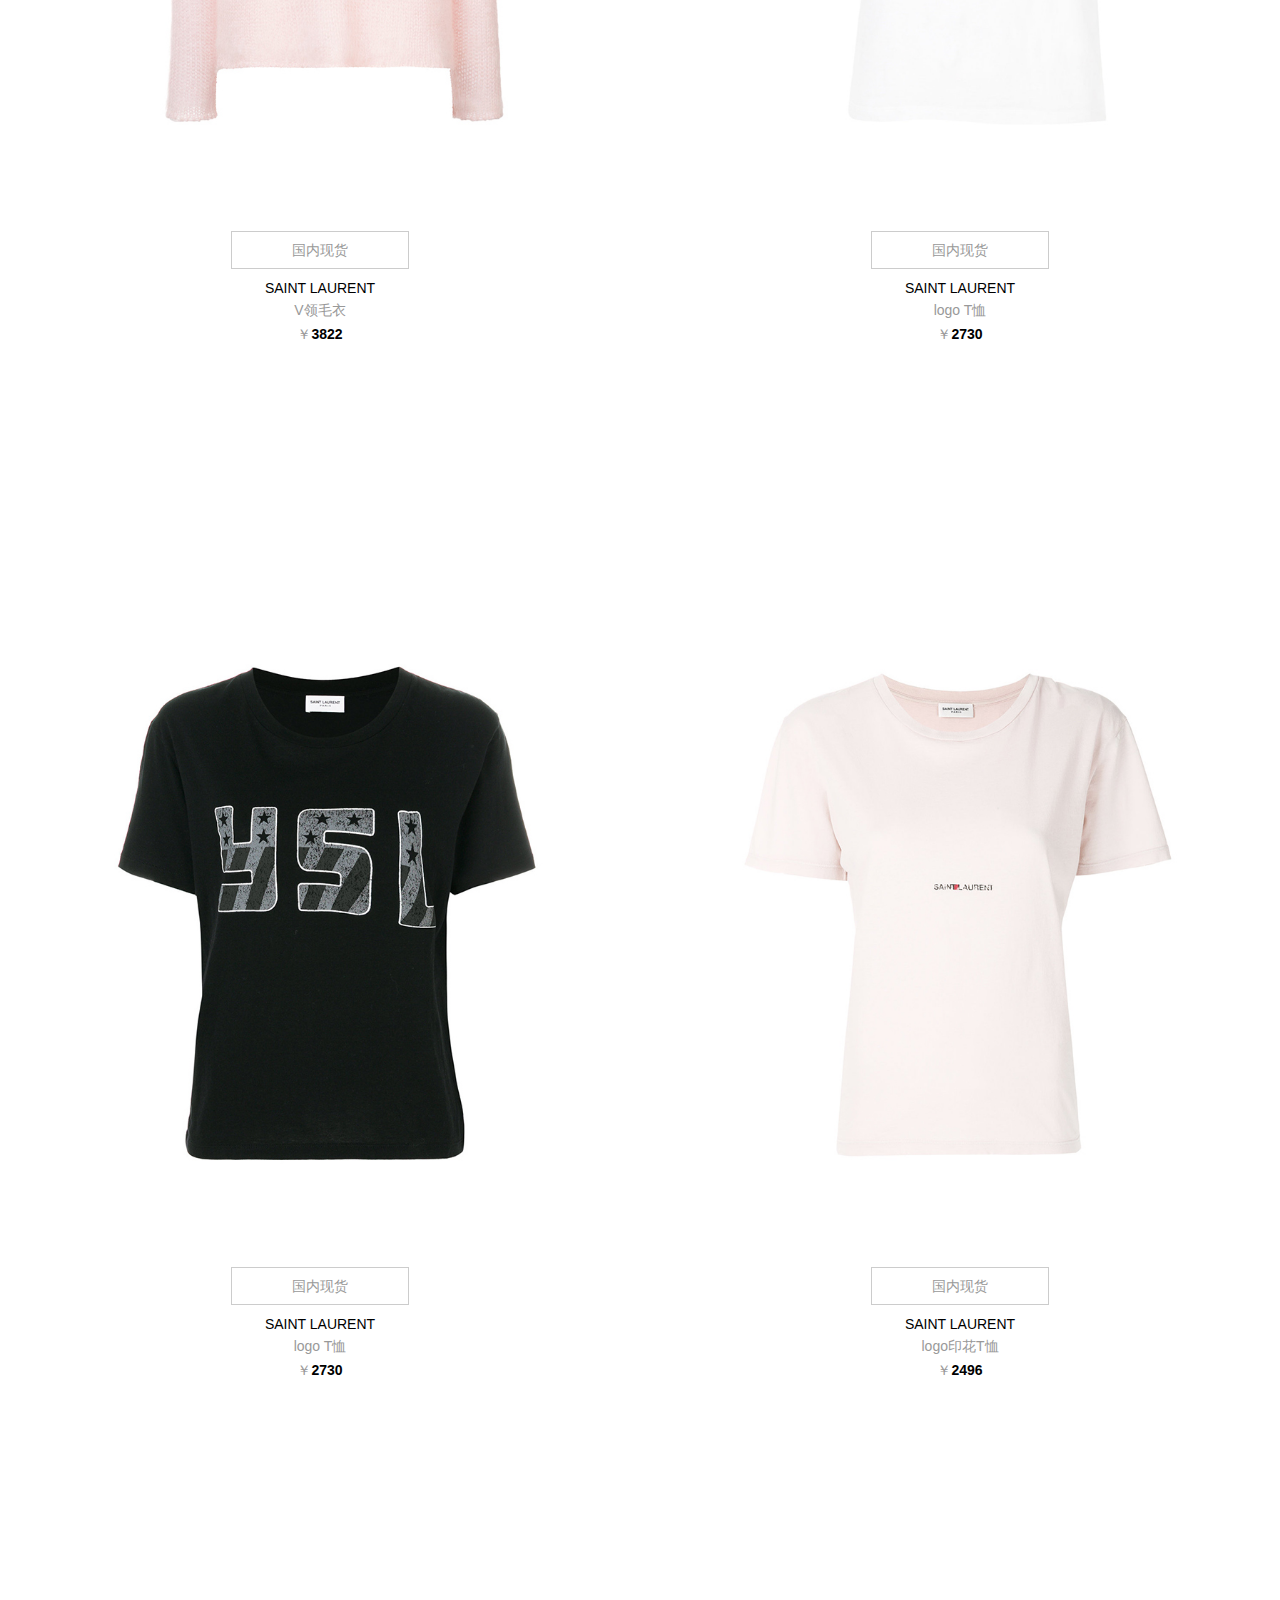
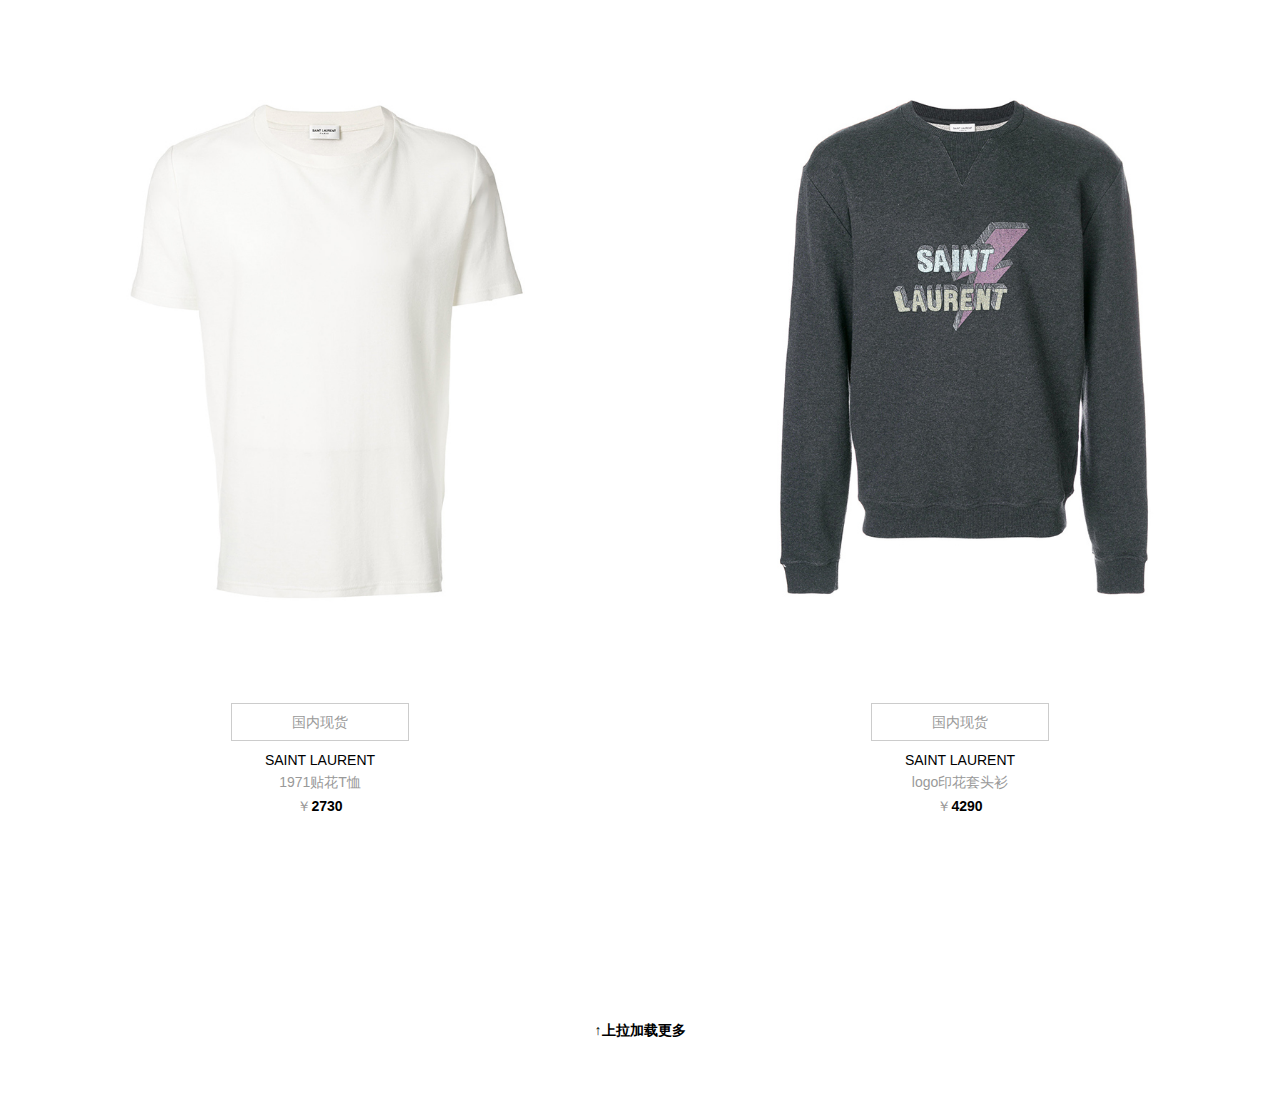
<file: yidingduan/list.html>
<!DOCTYPE html>
<html lang="en">

<head>
    <meta charset="UTF-8">
    <meta name="viewport"
    content="width=device-width,
    initial-scale=1,
    user-scalable=no,
    minimum-scale=1,
    maximum-scale=1">
    <title>list</title>
    <link rel="stylesheet" href="">
    <link rel="stylesheet" href="css/public.css">
    <link rel="stylesheet" href="css/list.css"> </head>

<body>
    <div class="list_header"> 
       <a href="index.html"><img src="list/back.png" alt=""></a>
        <h2>JUST IN</h2> </div>
    <div class="list clearfix">
        <div class="list_main"> <img src="list/15136783056373.jpeg" alt=""> <span>国内现货</span>
            <p class="black">JIMMY CHOO</p>
            <p>Romy85渐变高跟鞋</p>
            <p>￥<a href="">4290</a></p>
        </div>
        <div class="list_main"> <img src="list/2017121917383444748a8e316156f.jpeg" alt=""> <span>国内现货</span>
            <p class="black">STELLA MCCARTNEY</p>
            <p>Elyse厚底鞋</p>
            <p>￥<a href="">5421</a></p>
        </div>
        <div class="list_main"> <img src="list/15126312416927.jpeg" alt=""> <span>国内现货</span>
            <p class="black">SAINT LAURENT</p>
            <p>logo贴花T恤</p>
            <p>￥<a href="">2496</a></p>
        </div>
        <div class="list_main"> <img src="list/2017121914575322513e4589b1ad9.jpeg" alt=""> <span>国内现货</span>
            <p class="black">STELLA MCCARTNEY</p>
            <p>Elyse厚底鞋</p>
            <p>￥<a href="">5070</a></p>
        </div>
        <div class="list_main"> <img src="list/2017121914422930111809371dbc0.jpeg" alt=""> <span>国内现货</span>
            <p class="black">SAINT LAURENT</p>
            <p>logo闪电T恤</p>
            <p>￥<a href="">2730</a></p>
        </div>
        <div class="list_main"> <img src="list/15127178461252.jpeg" alt=""> <span>国内现货</span>
            <p class="black">FENDI</p>
            <p>logo刺绣T恤</p>
            <p>￥<a href="">2886</a></p>
        </div>
        <div class="list_main"> <img src="list/15127174207986.jpeg" alt=""> <span>国内现货</span>
            <p class="black">FENDI</p>
            <p>logo滚边套头衫</p>
            <p>￥<a href="">3276</a></p>
        </div>
        <div class="list_main"> <img src="list/15127168628945.jpeg" alt=""> <span>国内现货</span>
            <p class="black">FENDI</p>
            <p>Karlito水钻图案T恤</p>
            <p>￥<a href="">3822</a></p>
        </div>
        <div class="list_main"> <img src="list/15127163281460.jpeg" alt=""> <span>国内现货</span>
            <p class="black">FENDI</p>
            <p>Karlito水钻图案T恤</p>
            <p>￥<a href="">3822</a></p>
        </div>
        <div class="list_main"> <img src="list/15127147009860.jpeg" alt=""> <span>国内现货</span>
            <p class="black">KENZO</p>
            <p>logo印花短袖T恤</p>
            <p>￥<a href="">936</a></p>
        </div>
        <div class="list_main"> <img src="list/15127142012032.jpeg" alt=""> <span>国内现货</span>
            <p class="black">KENZO</p>
            <p>logo印花短袖T恤</p>
            <p>￥<a href="">936</a></p>
        </div>
        <div class="list_main"> <img src="list/15127053716443.jpeg" alt=""> <span>国内现货</span>
            <p class="black">KENZO</p>
            <p>logo印花套头衫连衣裙</p>
            <p>￥<a href="">2285</a></p>
        </div>
        <div class="list_main"> <img src="list/15127049096780.jpeg" alt=""> <span>国内现货</span>
            <p class="black">KENZO</p>
            <p>Mini Tiger毛衣</p>
            <p>￥<a href="">2059</a></p>
        </div>
        <div class="list_main"> <img src="list/15126407704002.jpeg" alt=""> <span>国内现货</span>
            <p class="black">SAINT LAURENT</p>
            <p>logo刺绣T恤</p>
            <p>￥<a href="">2730</a></p>
        </div>
        <div class="list_main"> <img src="list/15126395808220.jpeg" alt=""> <span>国内现货</span>
            <p class="black">SAINT LAURENT</p>
            <p>V领毛衣</p>
            <p>￥<a href="">3822</a></p>
        </div>
        <div class="list_main"> <img src="list/15126330622217.jpeg" alt=""> <span>国内现货</span>
            <p class="black">SAINT LAURENT</p>
            <p>logo T恤</p>
            <p>￥<a href="">2730</a></p>
        </div>
        <div class="list_main"> <img src="list/15126320688025.jpeg" alt=""> <span>国内现货</span>
            <p class="black">SAINT LAURENT</p>
            <p>logo T恤</p>
            <p>￥<a href="">2730</a></p>
        </div>
        <div class="list_main"> <img src="list/15126308603559.jpeg" alt=""> <span>国内现货</span>
            <p class="black">SAINT LAURENT</p>
            <p>logo印花T恤</p>
            <p>￥<a href="">2496</a></p>
        </div>
        <div class="list_main"> <img src="list/15126293245821.jpeg" alt=""> <span>国内现货</span>
            <p class="black">SAINT LAURENT</p>
            <p>1971贴花T恤</p>
            <p>￥<a href="">2730</a></p>
        </div>
        <div class="list_main"> <img src="list/15126278512667.jpeg" alt=""> <span>国内现货</span>
            <p class="black">SAINT LAURENT</p>
            <p>logo印花套头衫</p>
            <p>￥<a href="">4290</a></p>
        </div>
    </div>
    <div class="list_footer clearfix">
        <h4>↑上拉加载更多</h4> </div>
        <div class="style_footer">
            <div class="footer_div">
                <div><a href="index.html"><img src="img/footer.png" alt=""><p>首页</p></a></div>
            </div>
        </div>
    <script src="img/fontSizeSet.js"></script>
</body>

</html>
</file>
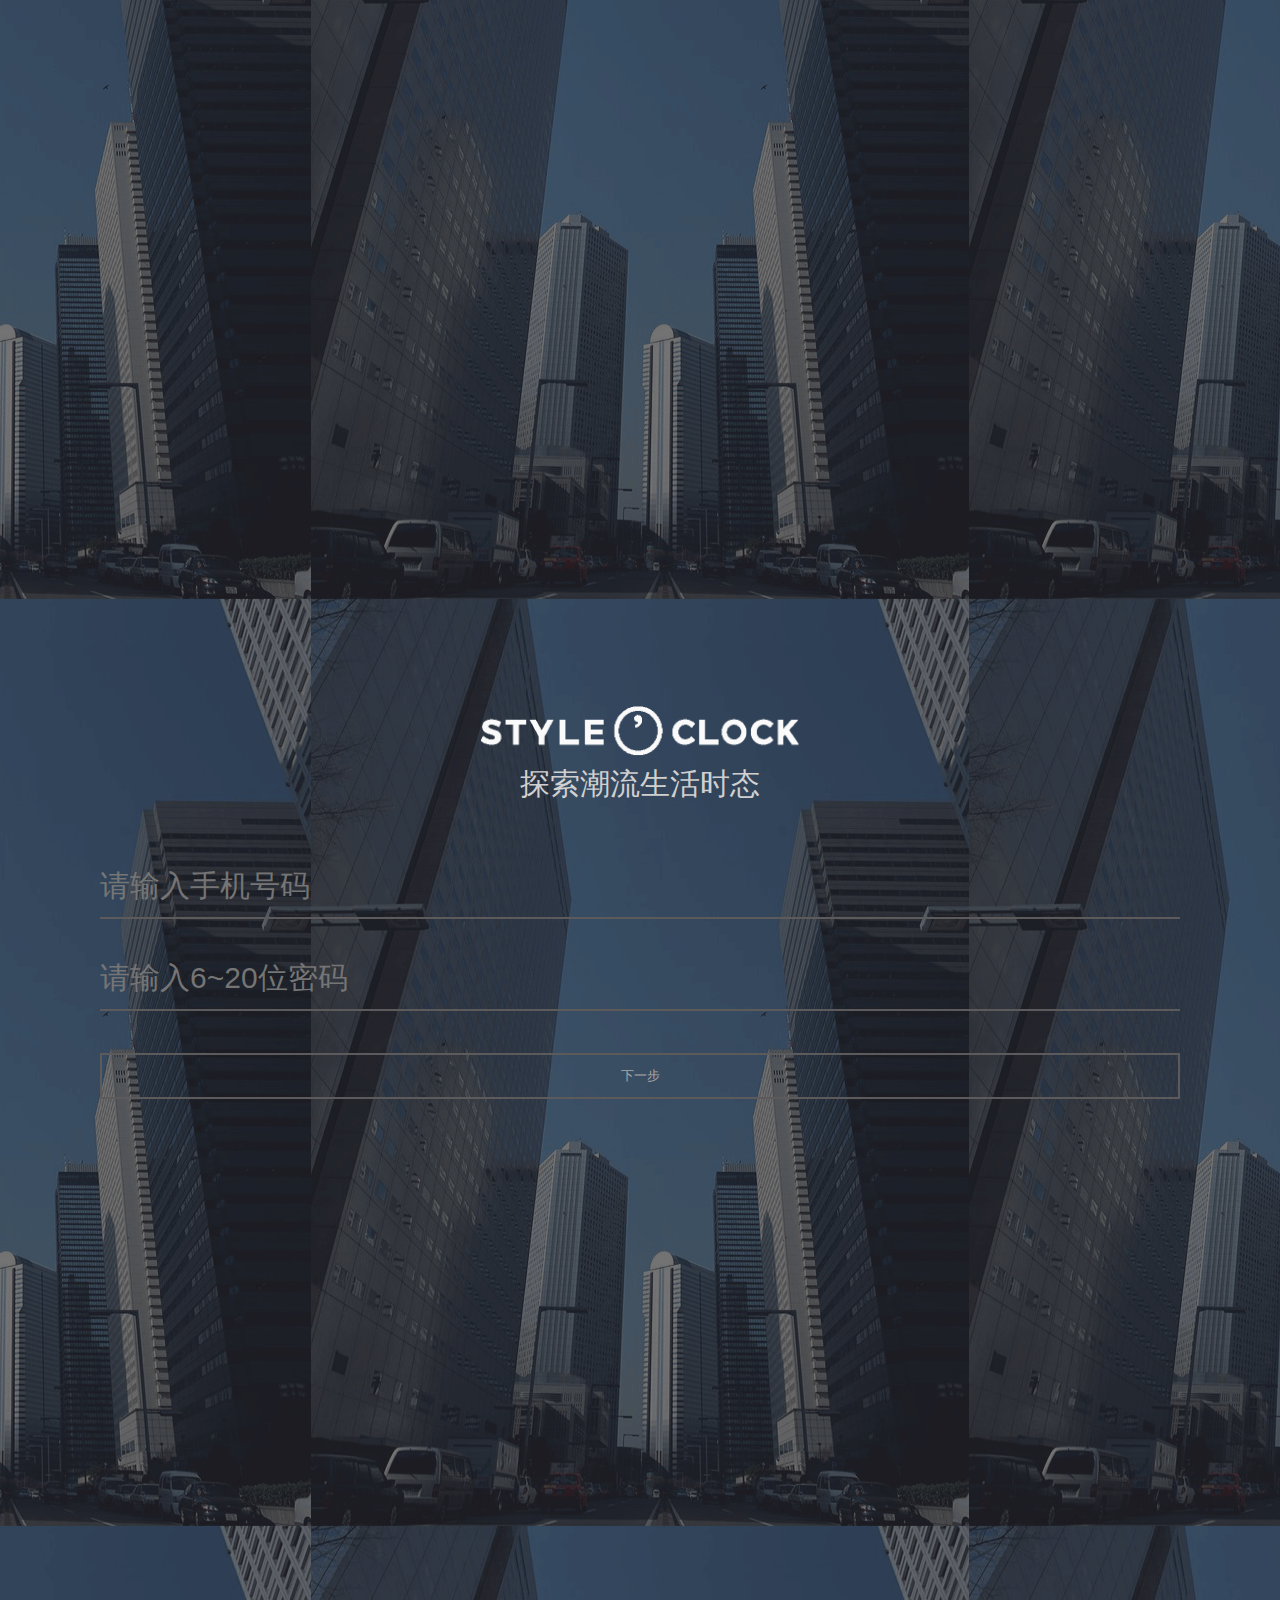
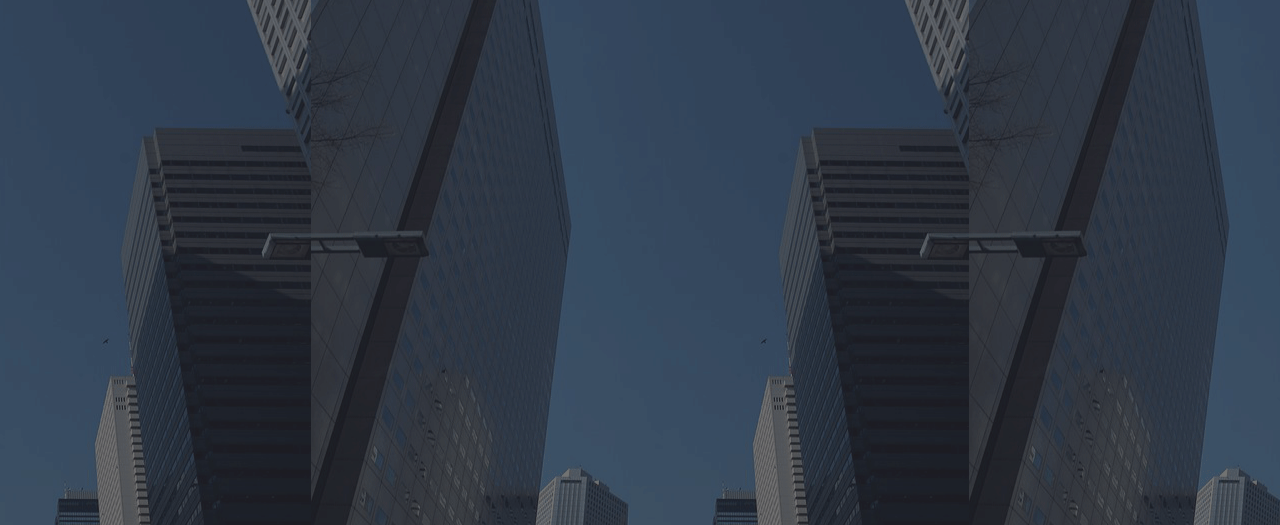
<file: yidingduan/Login.html>
<!DOCTYPE html>
<html lang="en">
<head>
   <meta charset="UTF-8">
    <meta name="viewport" content="width=device-width,
    initial-scale=1,
    user-scalable=no,
    minimum-scale=1,
    maximum-scale=1">
    <title>注册</title>
    <link rel="stylesheet" href="css/public.css">
    <link rel="stylesheet" href="css/style12.css"> 
</head>
<body>
    <div class="register_layout">
        <div class="register_logo"> <span><img src="img/logo1.png" alt=""></span>
            <p>探索潮流生活时态</p>
        </div>
        <div class="register_mian ma">
            <input type="text" placeholder="请输入手机号码">
            <input type="text" placeholder="请输入6~20位密码">
            <a href="register.2.html"><button>下一步</button></a>
        </div>
       <div class="register_footer">

        </div>
    </div>

   
   
    <script src="img/fontSizeSet.js"></script>
</body>
</html>
</file>
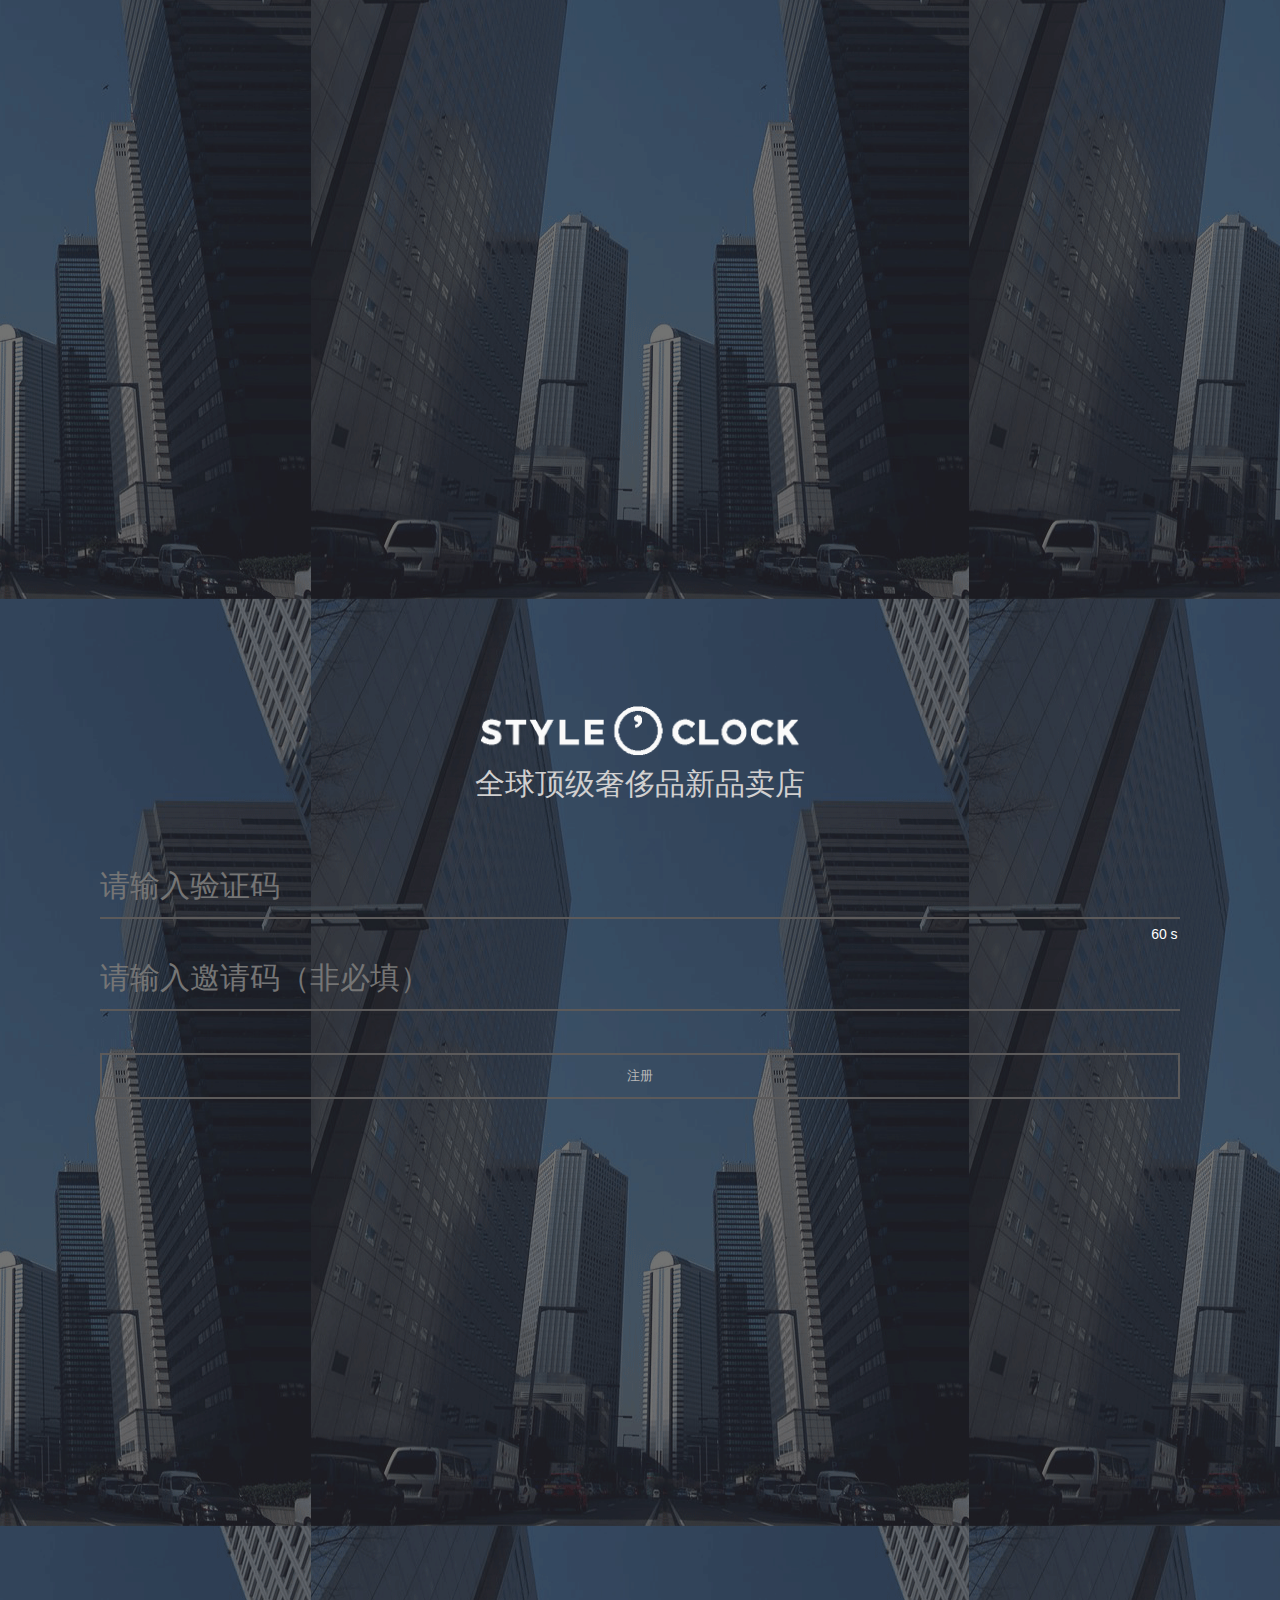
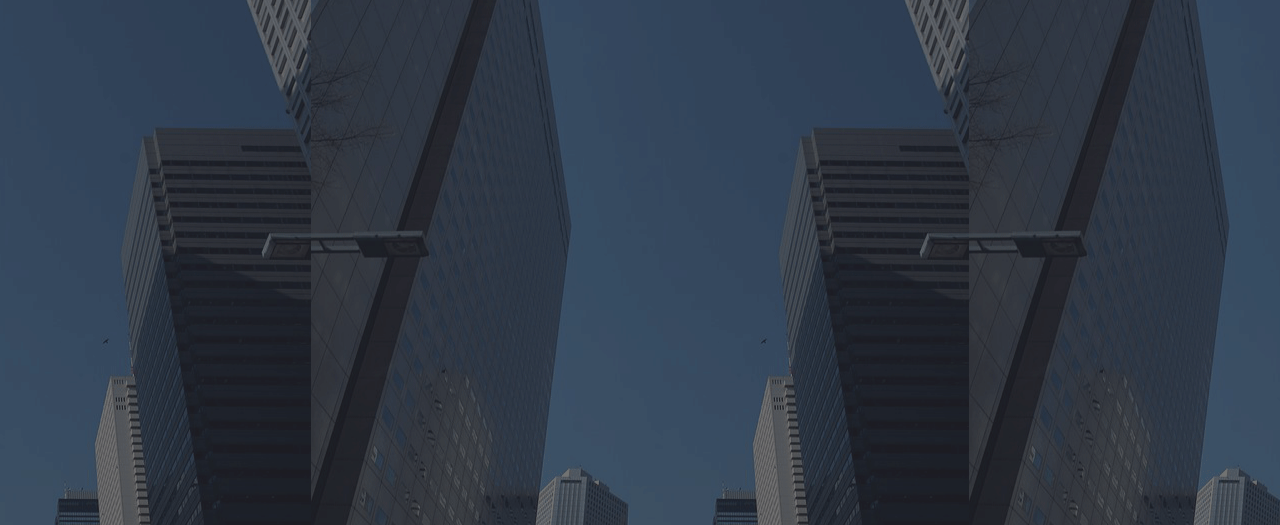
<file: yidingduan/register.2.html>
<!DOCTYPE html>
<html lang="en">
<head>
   <meta charset="UTF-8">
    <meta name="viewport" content="width=device-width,
    initial-scale=1,
    user-scalable=no,
    minimum-scale=1,
    maximum-scale=1">
    <title>注册</title>
    <link rel="stylesheet" href="css/public.css">
    <link rel="stylesheet" href="css/style12.css"> 
</head>
<body>
    <div class="register_layout">
        <div class="register_logo"> <span><img src="img/logo1.png" alt=""></span>
            <p>全球顶级奢侈品新品卖店</p>
        </div>
        <div class="register_mian ma">
            <input type="text" placeholder="请输入验证码" > 
            <div>
                <span id="a">

                </span>
               <span class="ad">s</span>
           </div>
            <input type="text" placeholder="请输入邀请码（非必填）">
            <button><a href="register.html">注册</a></button>
        </div>
        <div class="register_footer">
           
        </div>
    </div>

   
   
    <script src="img/fontSizeSet.js"></script>
     <script>
        var a = document.getElementById("a");
  
        var p = 60;
        a.innerText = p
        
        function myTime() {
            if (p > 0) {
                p--
            }
             a.innerText = p
             
        }
       
        setInterval(myTime,1000)
    </script>
</body>
</html>
</file>
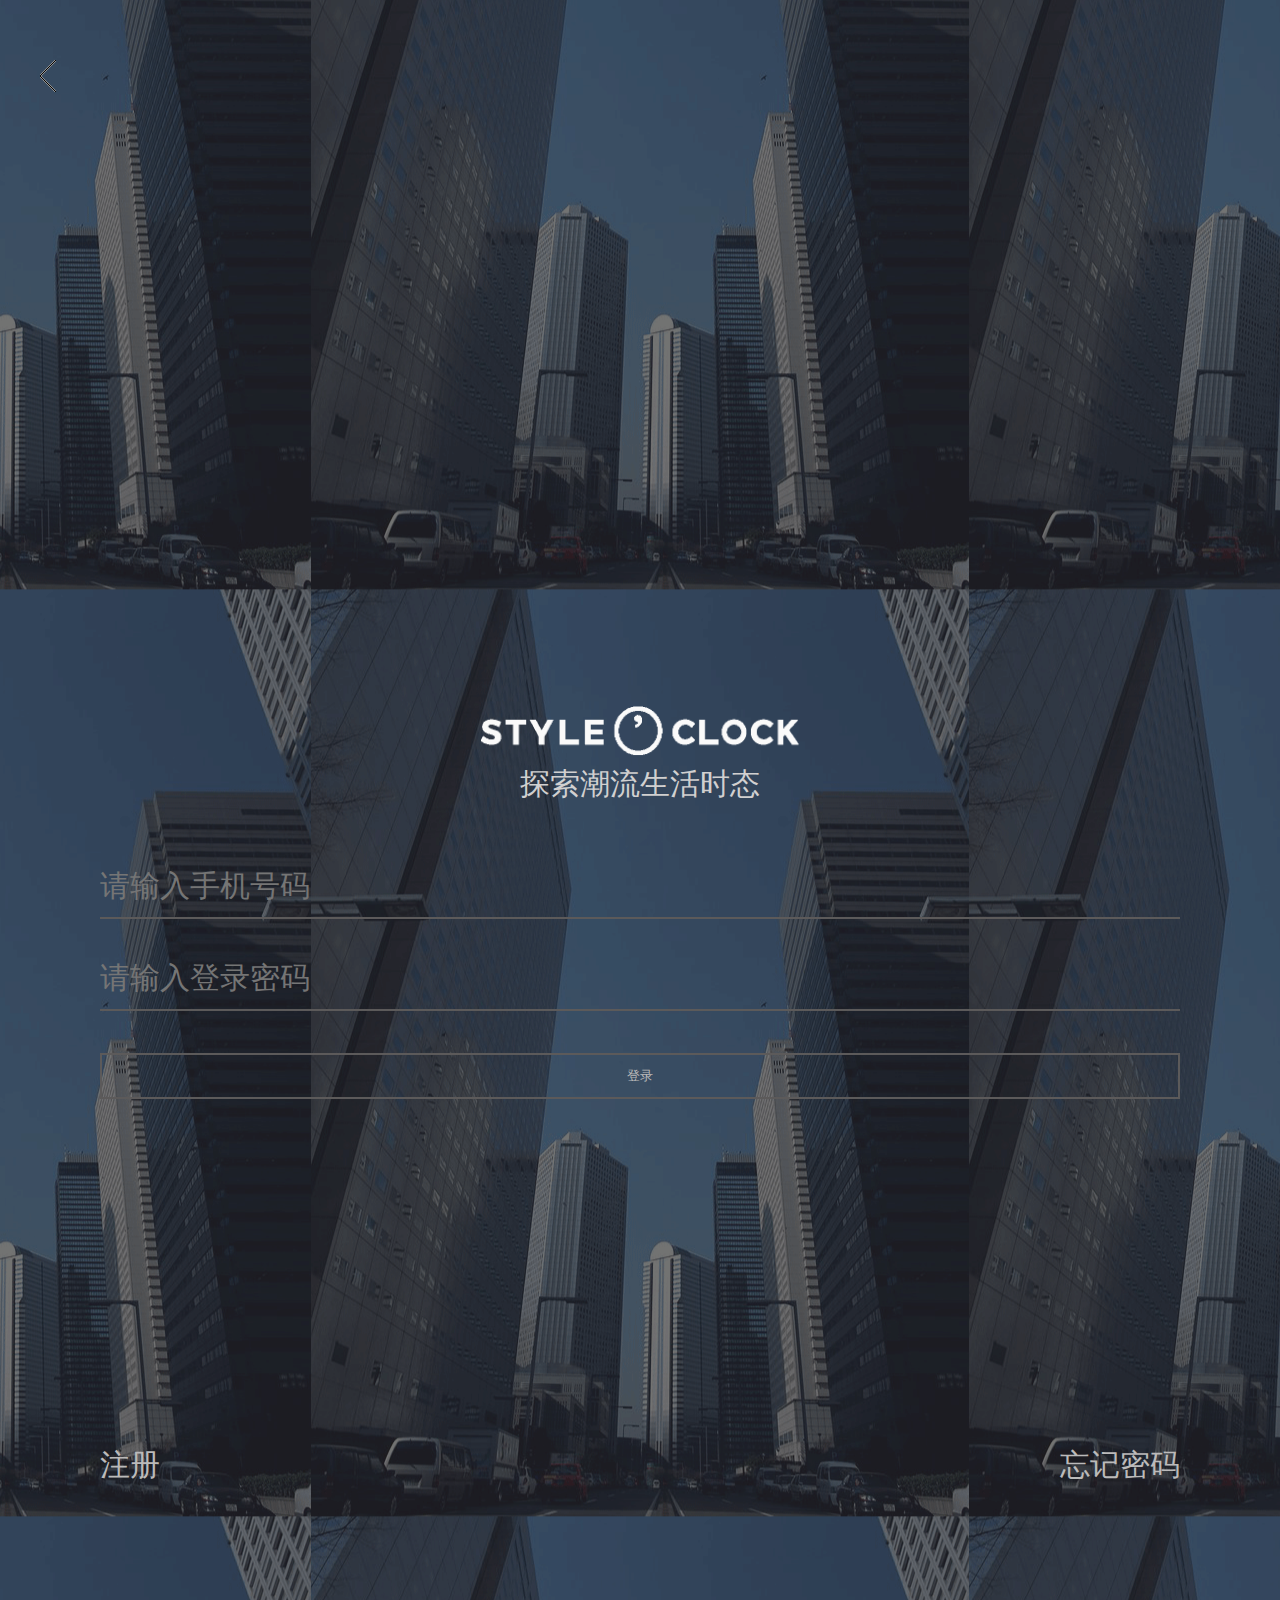
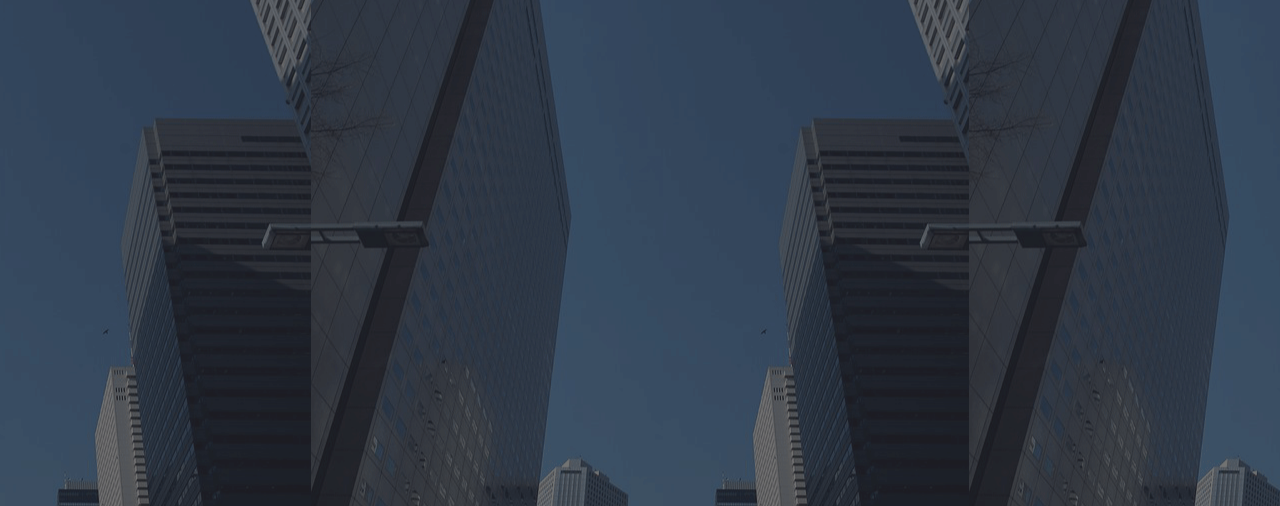
<file: yidingduan/register.html>
<!DOCTYPE html>
<html lang="en">
<head>
   <meta charset="UTF-8">
    <meta name="viewport" content="width=device-width,
    initial-scale=1,
    user-scalable=no,
    minimum-scale=1,
    maximum-scale=1">
    <title>登录</title>
    <link rel="stylesheet" href="css/public.css">
    <link rel="stylesheet" href="css/style12.css"> 
</head>
<body>
    <div class="register_layout">
        <a href="index.html"><img src="list/back.png" alt="" class="back"></a>
        <div class="register_logo"> <span><img src="img/logo1.png" alt=""></span>
            <p>探索潮流生活时态</p>
        </div>
        <div class="register_mian">
            <input type="text" placeholder="请输入手机号码">
            <input type="text" placeholder="请输入登录密码">
            <button><a href="index.html">登录</a></button>
        </div>
        <div class="register_footer">
            <a href="Login.html">注册</a>
            <a href="#"  id="ma">忘记密码</a>
        </div>
    </div>

   
   
    <script src="img/fontSizeSet.js"></script>
</body>
</html>
</file>
<file: gaoxiaojian/css/001.css>
html,
body {
    position: relative;
    height: 100%;
}

body {
    background: #eee;
    font-family: Helvetica Neue, Helvetica, Arial, sans-serif;
    font-size: 14px;
    color: #000;
    margin: 0;
    padding: 0;
}

.swiper-container {
    width: 100%;
    height: 100%;
}

.swiper-slide {
    background-color: #8a0000;
    text-align: center;
    font-size: 18px;
    /* Center slide text vertically */
    display: -webkit-box;
    display: -ms-flexbox;
    display: -webkit-flex;
    display: flex;
    -webkit-box-pack: center;
    -ms-flex-pack: center;
    -webkit-justify-content: center;
    justify-content: center;
    -webkit-box-align: center;
    -ms-flex-align: center;
    -webkit-align-items: center;
    align-items: center;
}

.swiper-button-next {
    position: absolute;
    top: auto;
    bottom: 0;
    left: 50%;
    opacity: 0;
    margin-left: -13.5px;
    transform: rotate(-90deg);
    transition: 1s;
    animation: jiantou 1s linear infinite;
}

@keyframes jiantou {
    0% {
        position: absolute;
      
        bottom: 2%;
      
    }

    100%{
        position: absolute;
        opacity: 0;
        top: auto;
        bottom: 5%;
      
        
    }
}

.mic {
    position: absolute;
    right: 3%;
    top: 3%;
    animation: mic 2s linear infinite;
    z-index: 2;
}

@keyframes mic {
    0% {
        transform: rotate(0deg)
    }
    100% {
        transform: rotate(360deg)
    }
}

.s1 .a {
    position: absolute;
    top: 10%;
    width: 59%;
    height: 40%;
    border-radius: 68px;
}

.cjzm {
    font-size: 24px;
    color: #f0e0bc;
    position: absolute;
    top: 55%;
}

.s1 .b {
    position: absolute;
    top: 55%;
    width: 45%;
}

.s1 .c {
    position: absolute;
    top: 65%;
    width: 50%;
}

.s1 .didian {
    position: absolute;
    top: 83%;
    color: #f0e0bc;
}

.s1 .didian2 {
    position: absolute;
    top: 87%;
    color: #f0e0bc;
}
.s2 .a{
    background-color: #f5d08c;
    width: 90%;
    height: 90%;
}
.s2 .a .a1{
    position: absolute;
    top:5%;
    left: 5%;
}
.s2 .a .a2{
    position: absolute;
    top:5%;
    right: 5%;
    transform: rotate(90deg);
}
.s2 .a .a3{
    position: absolute;
    bottom: 5%;
    left: 5%;
    transform: rotate(-90deg);
}
.s2 .a .a4{
    position: absolute;
    bottom: 5%;
    right: 5%;
    transform: rotate(-180deg);
}
.s2 .b{
    font-size: 24px;
    color: #9b2116;
        position: absolute;
    top: 10%;
    left: 39%;
}
.s2 .a .a5{
    position: absolute;
    top: 23%;
    left: 24%;
    width: 16%;
    height: 12%;
}
.s2 .a .a6{
    position: absolute;
    top: 23%;
    left: 65%;
     width: 12%;
    height: 12%;
}
.zzm{
        position: absolute;
    top: 35%;
    left: 17%;
    color: #9b2116;
    font-size: 18px;
}
.ycj{
         position: absolute;
    top: 35%;
    left: 57%;
    color: #9b2116;
    font-size: 18px;
}
.zj{
     color: #9b2116;
    font-size: 16px;
           position: absolute;
    top:41%;
    left: 23%;
}
.men{
    position: absolute;
    top: 85%;
    left: 44%;
    width: 15%;
    height: 10%;
}
.s3 .a{

    background-color: #f5d08c;
    width: 90%;
    height: 90%;
}
.s3 .a .a1{
    position: absolute;
    top:5%;
    left: 5%;
}
.s3 .a .a2{
    position: absolute;
    top:5%;
    right: 5%;
    transform: rotate(90deg);
}
.s3 .a .a3{
    position: absolute;
    bottom: 5%;
    left: 5%;
    transform: rotate(-90deg);
}
.s3 .a .a4{
    position: absolute;
    bottom: 5%;
    right: 5%;
    transform: rotate(-180deg);
}
.s3 .b{
    font-size: 36px;
    color: #9b2116;
        position: absolute;
    top: 2%;
    left: 32%;
}
.datu{
    position: absolute;
    top: 17%;
    left: 1%;
    right: 1%;
    width: 98%;
    height: 30%;
}
.tu{
    position: absolute;
    top: 49%;
    left: 1%;
    width: 98.3%;
    height: 100%;
}
.tu .xiaotu{
   width: 32%; 
    height: 15%;
}
.s3 .ci{
    position: absolute;
    top: 68%;
    left: 20%;
        color: #9b2116;
    font-size: 16px;
}
.s4 .b{
        font-size: 36px;
    color: #9b2116;
        position: absolute;
    top: 2%;
    left: 32%;
}
.s4 .a{
    
    background-color: #f5d08c;
    width: 90%;
    height: 90%;
}
.s4 .a .a1{
    position: absolute;
    top:5%;
    left: 5%;
}
.s4 .a .a2{
    position: absolute;
    top:5%;
    right: 5%;
    transform: rotate(90deg);
}
.s4 .a .a3{
    position: absolute;
    bottom: 5%;
    left: 5%;
    transform: rotate(-90deg);
}
.s4 .a .a4{
    position: absolute;
    bottom: 5%;
    right: 5%;
    transform: rotate(-180deg);
}
.hong{
    z-index: 5;
    position: absolute;
    top:0%;
    width: 100%;
    height: 35%;
    background-color:#9b2116;
}
.huang{
    width: 100%;
       height: 100%;
    background-color: #f5d08c; 
}
.hllc{z-index: 4;
    margin-top: 15%;
    font-size: 24px;
    color:rgb(243, 237, 219);
}
.s4datu{
    z-index: 8;
        position: absolute;
    top:16%;
    left: 11%;
        width: 80%;
    height: 30%;
}
.s4xia{
    position: absolute;
    top:50%;
    left: 12%;
    width: 78%;
    height: 5%;
}
.gun{
    position: absolute;
    top:57%;
    left: 48%;
    height: 34%;
}
#a{
       position: absolute;
    top:60%;
    left: 37%;
    color: #9b2116;
    font-size: 18px;
}
#b{
          position: absolute;
    top:59.5%;
    left: 55%;
    color: #9b2116;
    font-size: 18px;
}
#c{
              position: absolute;
    top:66%;
    left: 55%;
    color: #9b2116;
    font-size: 18px;
}
#d{
              position: absolute;
    top:65.5%;
    left: 31%;
    color: #9b2116;
    font-size: 18px;
}
#e{
                  position: absolute;
    top:71.5%;
    left: 37%;
    color: #9b2116;
    font-size: 18px;
}
#f{
                position: absolute;
    top:71%;
    left: 55%;
    color: #9b2116;
    font-size: 18px;  
}
#g{
                      position: absolute;
    top:78.5%;
    left: 37%;
    color: #9b2116;
    font-size: 18px;
}
#h{
                    position: absolute;
    top:78%;
    left: 55%;
    color: #9b2116;
    font-size: 18px; 
}
.s5datu{
    border-radius: 68px;
        z-index: 8;
        position: absolute;
    top:16%;
    left: 11%;
        width: 80%;
    height: 30%;
}
.emm{
                        position: absolute;
    top:62%;
    left:17%;
}
.haha{
    color: #ccc;
    border: #9b2116 2px solid; 
    border-radius: 18px;
    width: 150%;
    padding-top: 8%;
    padding-left: 5%;
    padding-bottom: 8%;
    margin-bottom: 2%;
}
.edg{
    color: #fff;
    font-size: 18px;
    background-color: #9b2116;
    border: #9b2116 2px solid; 
        border-radius: 18px;
        width: 157%;
     padding-top: 8%;
    padding-left: 0%;
    padding-bottom: 8%;
}
</file>
<file: yidingduan/css/public.css>
/*css的重置样式*/
*{
    margin: 0;
    padding: 0;
    box-sizing: border-box;
    -webkit-box-sizing: border-box;
}
body{
    font-family:"PingFang SC","Helvetica Neue","Hiragino Sans GB","Segoe UI","Microsoft YaHei","微软雅黑",sans-serif;
    font-size: 14px;
    color: #000;
}
ul,li{
    list-style: none;
}
a{
    text-decoration: none;
}
a:hover{
    text-decoration: none;
}
input{
    border: none;
    outline: none;
}
/*公共样式*/
.s_left{
    float: left;
}
.s_right{
    float: right;
}
.clearfix::before,
.clearfix::after{
    clear: both;
    content: "";
    display: table;
}
</file>
<file: yidingduan/css/style.css>
.style_layout{
    width: 6.4rem;
    min-height: 2rem;
    /*background-color: red;*/
}
.style_logo,
.style_search,
.style_banner,
.style_new,
.style_hot,
.style_fasion,
.style_footer{
    width: 6.4rem;
    /*background-color: red;*/
    /*border: 1px solid #ccc;*/
}
.style_logo{
    background-color: #f3f3f3;
    width: 6.4rem;
}
.style_logo span{
    width: 2.1rem;
    display: block;
    padding: 0.15rem 0;
    margin-left: 2.15rem;
}
.style_logo img{
    width:100%;
}
.style_search{
    background-color: #fff;
    margin-top:0.6rem;
    padding: 0.2rem 0;
}
.style_search div{
    width: 1rem;
    background-color: #e4e4e4;
    text-align: center;
    float: right;
    height: 0.5rem;
}
.style_search input{
    border:1px solid #e4e4e4;
    width: 5.4rem;
    height: 0.5rem;
    float: left;
}
.style_search img{
    width: 50%;
}
.style_banner{
    width: 100%;
    height: 7rem;
    padding-top:1.5rem;
}
.style_banner div{
    height:5rem;
    text-align: center;
}

.style_banner img{
    width: 100%;
}
.style_new{
    text-align: center;
    height: 6rem;
}
.style_new .new_div{
    width: 100%;

}
.new_div div{
    width: 33.333%;
    float: left;
}
.new_div img{
    width: 100%;
}

.style_new button{
    padding: 0.1rem;
    margin: 0.5rem;
}
.style_hot{
    text-align: center;
    height: 7rem;
    border-top:2px solid #ccc;
    border-bottom:2px solid #ccc;
}
.style_hot h3{
    padding: 0.5rem;
}
.style_hot .hot_div{
    width: 100%;
}
.hot_div div{
    width: 33.33%;
    float: left;
}
.hot_div img{
    width: 100%;
}
.style_hot button{
    padding: 0.1rem;
    margin: 0.3rem;
}
.style_fasion{
    text-align: center;
    height:32rem;
}
.style_fasion h3{
    padding: 0.3rem 0;
}
.style_fasion div{
    width: 100%;
}
.style_fasion img{
    width: 100%;
}
.style_footer{
    background-color: white;
    position: fixed;
    bottom: 0rem;
    text-align: center;
    width: 100%;
    height:1rem;
}
.style_footer a{
    color: #000;
}
.footer_div{
    width: 100%;
}
.footer_div div{
    width: 20%;
    float: left;
        margin-top: 0.12rem;
}

.fixed{
    position: fixed;
}
</file>
<file: yidingduan/css/style2.css>
/*样式重置*/

*{
    margin: 0;
    padding: 0;
    box-sizing: border-box;
    -webkit-box-sizing:border-box;
}
body{
    font-family: "PingFang SC","Helvetica Neue","Hiragino Sans GB","Segoe UI","Microsoft YaHei","微软雅黑",sans-serif;
    font-size: 14px;
    color: #000;
}
ul,li{
    list-style: none;
}
a{
    text-decoration: none;
}
a:hover{
    text-decoration: none;
}

input{
    border: none;
    outline: none;
}

/*公共样式*/

.s_left{
    float: left;
}
.s_right{
    float: right;
}
.clearfix::before,
.clearfix::after{
    clear: both;
    content: "";
    display: table;
}
</file>
<file: yidingduan/css/style1.css>
.style_layout{
    width: 6.4rem;
    min-height: 2rem;
   
}
.style_logo,
.style_search,
.style_banner,
.sryle_new,
.style_hot,
.style_fasion,
.style_footer{
    width: 6.4rem;
}
.daohang{
    position: fixed;
    top: 0;
}

.style_logo{
    background: #f3f3f3;
    width: 6.4rem;
}


.style_logo span{
    width: 2.1rem;
    display: block;
    padding: 0.3rem 0;
    margin-left: 2.15rem
}


.style_logo img{
    width: 100%;
    
}




.style_search div{
     width: 1rem;
     background: #e4e4e4;
     text-align: center;
     float: right;
}


.style_search input{
    border: 1px solid #e4e4e4;
    width: 5.4rem;
    height: 1.04rem;
    float: left;
    border-radius: 0.05rem;
}


.style_search img{
    width: 0.8rem;
    padding: 0.1rem 0;
}


.style_banner{
    height: 5rem;
    margin-top: 2rem;
}


.style_banner div img{
    width: 100%;
}


.banner_qiu{
    width: 0.1rem;
    height: 0.1rem;
    border-radius: 50%;
    background-color: aqua;
    position: absolute;
    top: 6.4rem;
    left: 3rem;
}

.style_new div{
    width: 2rem;
    float: left;
}

.style_new,
.style_hot,
.style_fasion h3{
    text-align: center;
}

.style_new img{
    width: 100%;

}

.style_new p{
    text-align: center;
}

.cha{
    margin-top: 4rem;
    margin-bottom: 0.2rem;
}
.dibian{
    margin-top: 0.2rem;    
    border-bottom: 6px solid #eeeeee;
    margin-bottom: 0.3rem;
}
.style_new input{
    width: 1.5rem;
    height: 0.5rem;
    border: 1px solid #000;
    background: #fff;
}
.style_hot{
    height: 6rem;
    
}
.cha1{
    text-align: center;
    margin-top: 0.2rem;
    margin-bottom: 0.2rem;
}
.style_hot input{
    width: 1.5rem;
    height: 0.5rem;
    border: 1px solid #000;
    background: #fff;
}

.style_hot img{
    width: 32%;
}

.style_fasion img{
    width: 100%;
}
.style_fasion div{
    margin-top: 0.2rem;
}


.style_foot ul{
    position: fixed;
    bottom: 0;
  width: 375px;
     background-color: #fff;
}
.style_foot ul li{
    float: left;
    width: 0.8rem;
    margin-left: 0.2rem;
    margin-right: 0.2rem;
    text-align: center;
  
}
.style_foot img{
    width: 100%;
}


.style_footer{
    position: fixed;
    bottom: 0rem;
    background-color: white;
    text-align: center;
    width: 100%;
    height:1rem;
}
.style_footer a{
    color: #000;
}
.footer_div{
    width: 100%;
}
.footer_div div{
    width: 20%;
    float: left;
        margin-top: 0.12rem;
}





/*x详情*/

.details_top{
    margin-top: 0.15rem;
    padding-bottom: 0.2rem;
    border-bottom: 1px solid #f3f3f3;
}
.details_top img{
    float: left;
    width: 0.2rem;
    margin: 0.1rem
}
.details_top h3{
    text-align: center;
}


.swiper-slide img{
    width: 50%;
    margin-left: 1.65rem;
}

.details_banner{
    margin-top: 0.6rem;
}

.swiper div{
    text-align: center;
}
.swiper div:nth-of-type(1){
    font-weight: bold;
}
.swiper div:nth-of-type(2){
    color: #a5aaa4;
}
.swiper div:nth-of-type(3){
    font-weight: bold;
}
.swiper div:nth-of-type(4){
    margin-top: 0.1rem;
    margin-bottom: 0.1rem;
    background-color: #f1f1f1;
}

.details_main{
    border-bottom: 4px solid #eff0f4;
}
.details_main span{
   color: #d4ddda;
    margin-left: 0.15rem;
    
}
.details_miao{
    border-bottom:  4px solid #f1f1f1;
}
.details_main img{
    float: right;margin-right: 1rem;
    transform: rotate(180deg);
    width: 0.15rem;
}
.details_miao div:nth-of-type(1){
    color: #aaa8b3;
    margin-top: 0.2rem;
    margin-bottom: 0.2rem;

}
.details_miao span{
    float: right;
    display: block;
    color: #b5aba2;
}
.details_co{
    margin-top: 0.1rem;
    padding-bottom: 0.07rem;
    border-bottom: 4px solid #f1f1f1;
}


.details_footer{
    background-color: #cccccc;
    padding-top: 0.13rem;
    margin-top: 0.2rem;
    padding-bottom: 0.13rem;
    text-align: center;
}
</file>
<file: yidingduan/css/list.css>
.list_header{
    width: 100%;
    padding: 0.1rem;
    border-bottom: 1px solid #ccc;
}
.list_header img{
    float: left;
}
.list_header h2{
    text-align: center;
}
.list_main{
    width: 50%;
    text-align: center;
    color: #999;
    font-size: 14px;
    float: left;
}
.list_main span{
    padding: 0.05rem 0.3rem;
    border: 1px solid #ccc;
}
.list_main p{
    margin: 0.03rem;
}
.list_main .black{
    color: #000;
    margin: 0.1rem 0 0.03rem 0;
}
.list_main img{
    width: 100%;
}
.list_main a{
    color: #000;
    font-weight: bold;
}
.list_footer{
    text-align: center;
    margin: 1rem 0 0.3rem 0;
}

.style_footer{
    position: fixed;
    bottom: 0rem;
    background-color: white;
    text-align: center;
    width: 100%;
    height:1rem;
}
.style_footer a{
    color: #000;
}
.footer_div{
    width: 100%;
}
.footer_div div{
    width: 20%;
    float: left;
        margin-top: 0.12rem;
}
</file>
<file: yidingduan/css/style12.css>
.style_layout {
    width: 6.4rem;
    min-height: 2rem;
}


/*
.style_logo,
.style_search,
.style_banner,
.style_new,
.style_hot,
.style_fasion,
.style_footer{
    width: 6.4rem;
    height: 1rem;
}
*/
.style_footer{
    position: fixed;
    bottom:0rem;
    background-color: white;
    text-align: center;
    width: 100%;
    height:1rem;
}
.style_footer a{
    color: #000;
}
.footer_div{
    width: 100%;
}
.footer_div div{
    width: 20%;
    float: left;
        margin-top: 0.12rem;
}


.back{    
       position: absolute;
    top: 0.3rem;
    left: 0.2rem;
}


.style_logo {
    background-color: #f3f3f3;
    width: 6.4rem;
}

.style_logo span {
    width: 2.1rem;
    display: block;
    padding: 0.3rem 0;
    margin-left: 2.15rem;
}

.style_logo img {
    width: 100%;
}

.style_search div {
    width: 1rem;
    background: #e4e4e4;
    text-align: center;
    float: right;
    margin-top: 0.2rem;
}

.style_search input {
    border: 1px solid #e4e4e4;
    width: 5.4rem;
    height: 0.70rem;
    float: left;
    border-radius: 5px;
    margin-top: 0.2rem;
}

.style_search img {
    width: 0.46rem;
    padding: 0.1rem 0;
}

.style_banner img {
    width: 100%;
}

.style_new {
    text-align: center;
    border-bottom: 10px solid #e4e4e4;
    padding-top: 0.4rem;
}

.style_new .img1 {
    float: left;
    width: 33%;
}

.style_new img {
    width: 100%;
}

.style_new button {
    margin-top: 0.5rem;
    margin-bottom: 0.5rem;
}

.style_hot {
    text-align: center;
    padding-top: 0.4rem;
}

.style_hot h3{
    margin-bottom: 0.3rem;
}

.style_hot img {
    float: left;
    width: 31%;
    margin: 0.07rem;
}
.img2{
height: 5.7rem;
 border-bottom: 10px solid #e4e4e4;
}
.img2 button{
    margin-top: 0.5rem;
    margin-bottom: 0.5rem;
}
button{
    border: 1px solid black;
    background-color: white;
    color: black;
    padding: 0.06rem;
}
.style_fasion img{
    width: 100%;
    height: 100%;
}
.style_fasion{
    text-align: center;
    margin-top: 0.4rem;
    margin-bottom: 0.4rem;
}
.style_fasion h3{
    margin-bottom: 0.4rem;
}


/*注册 登录*/
.register_layout{
    padding: 30% 0 42% 0;
    width:100%;
    background:url(../img/jing.gif) center;
   
}
.ad{
    color: #fff;
}
.register_logo {
    padding-top: 1.6rem;
     text-align: center;
    color: #d1d0d0;
    font-size: 0.15rem;
    margin-bottom: 0.32rem;
}

.register_logo span {
    width: 1.6rem;
    display: block;
    margin-left: 2.4rem;
}

.register_logo img {
    width: 100%;
}
.register_mian{
   width:100%;
    padding-left: 0.5rem;
    margin-bottom: 1.73rem;
    
}
.register_mian div{
    position: absolute;
    right: 8%;
    margin-top: -35px;
}
.register_mian input{
   border-bottom: 2px #5c5a5a solid;
    width: 5.4rem;
    padding-bottom: 0.07rem;
    font-size: 0.15rem;
    margin-bottom: 0.21rem;
    color: #a9a9a9;
    background-color:transparent;
}
.register_mian button{
    width: 5.4rem;
    border: 2px #5c5a5a solid;
    color: #a9a9a9;
    background-color:transparent;
}
.register_footer{
    width: 100%;
    padding:0 0.5rem ;
    padding-bottom: 0.41rem;
}
.register_footer a{
    color: #bbbaba;
    font-size: 0.15rem;
}

#ma{
   float: right;
}
.ma{
 padding-bottom:0.3rem; 
}

#a{
    color: #fff;
    
}
a{
    color: #bbbaba;
}
</file>
